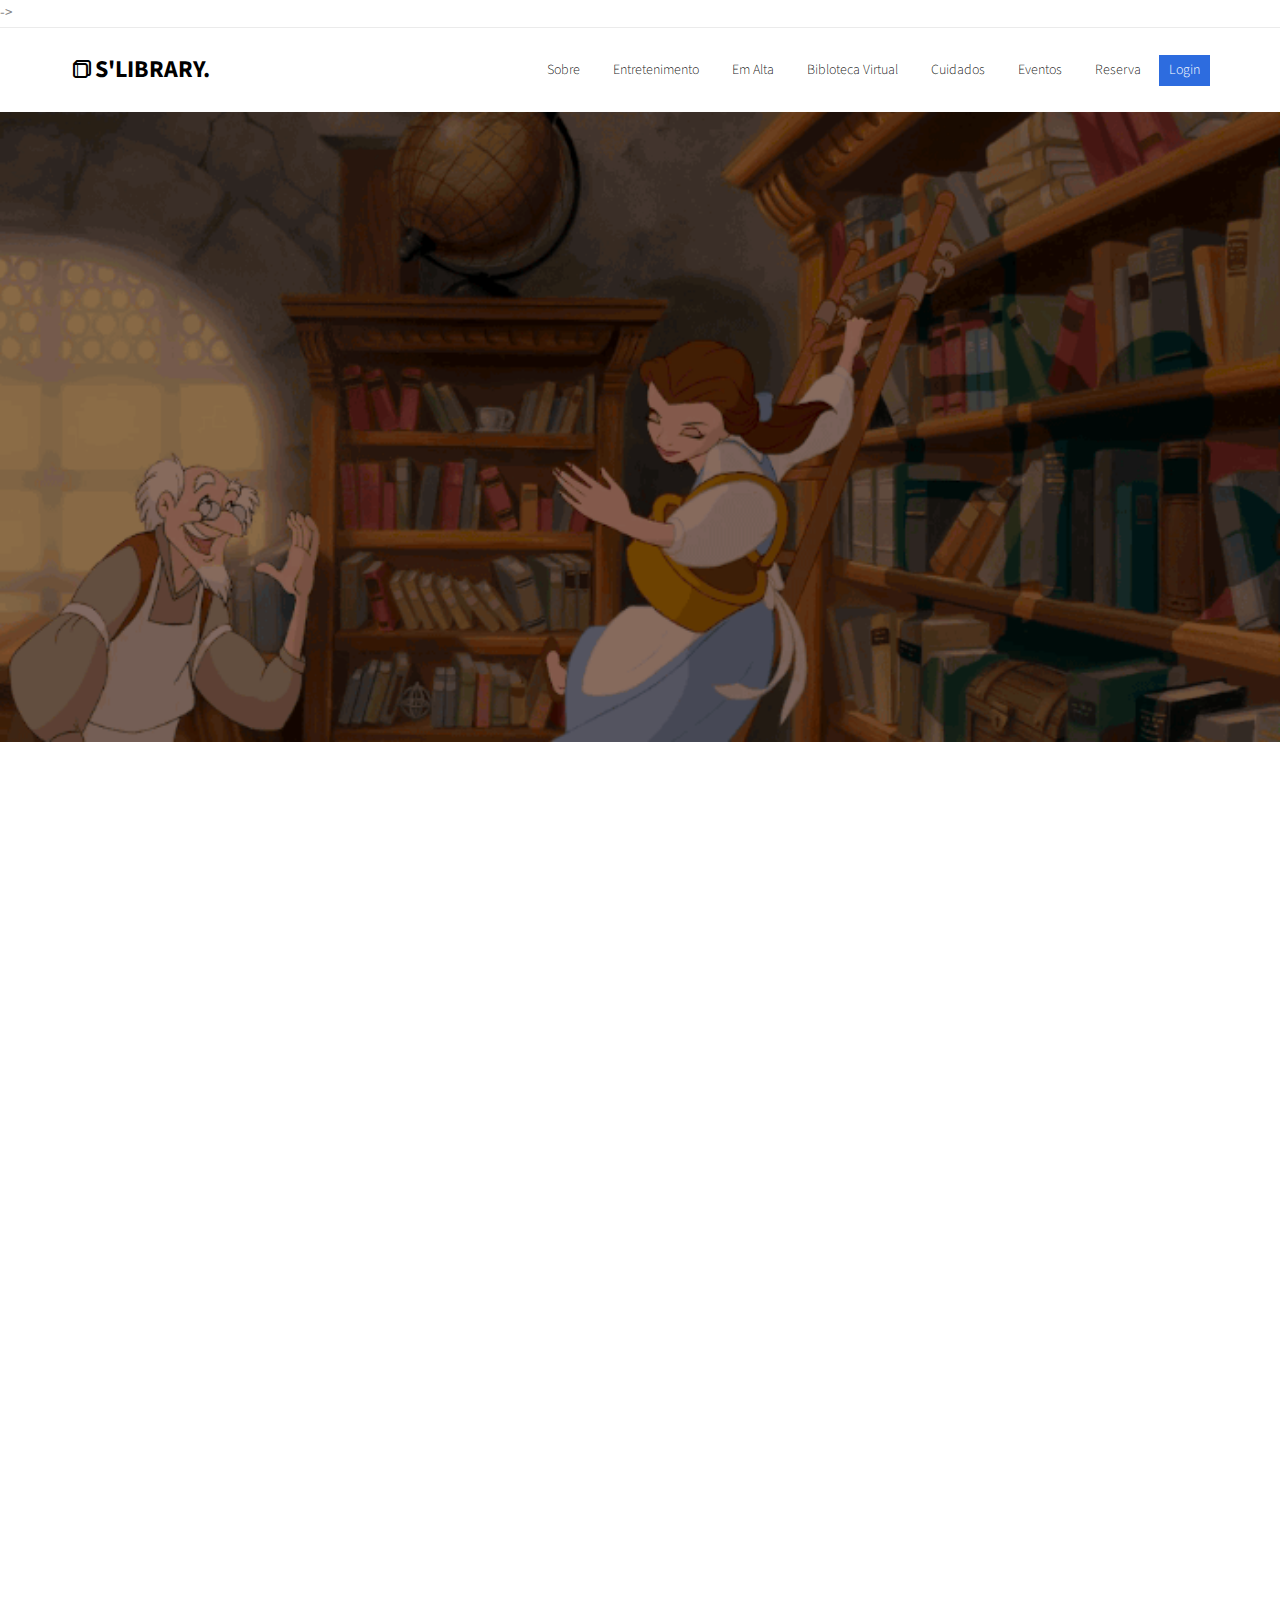
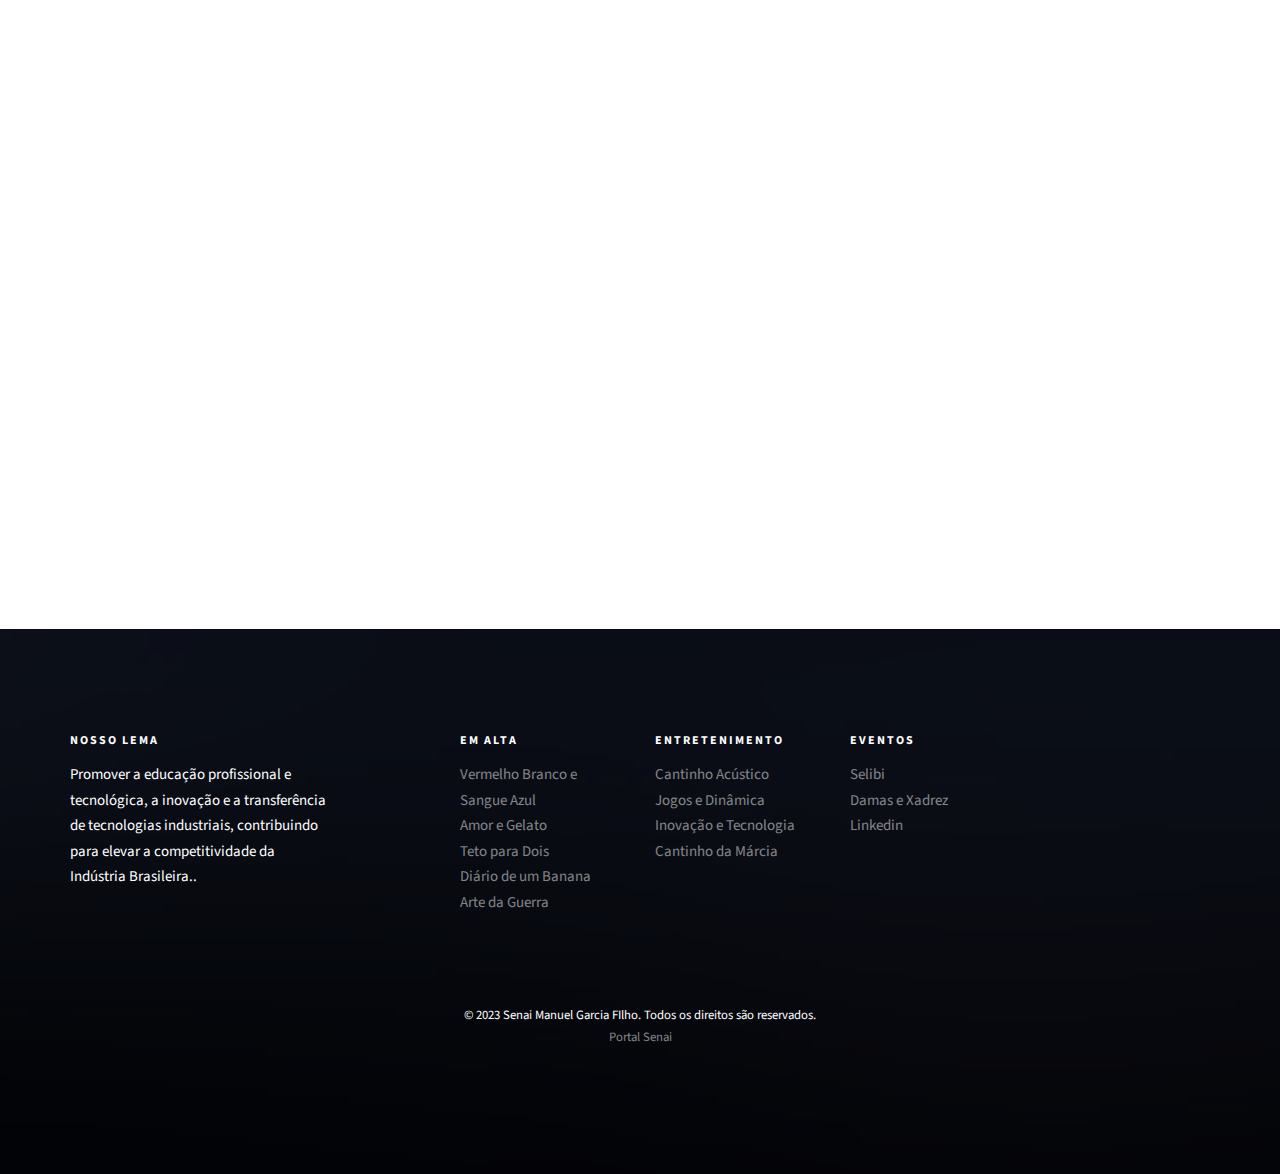
<file: ambiente.html>
<!DOCTYPE HTML>
<html>
	<head>
	<meta charset="utf-8">
	<meta http-equiv="X-UA-Compatible" content="IE=edge">
	<title>BIBLIOTECA SENAI</title>
	<meta name="viewport" content="width=device-width, initial-scale=1">
	<meta name="description" content="Free HTML5 Website Template by freehtml5.co" />
	<meta name="keywords" content="free website templates, free html5, free template, free bootstrap, free website template, html5, css3, mobile first, responsive" />
	<meta name="author" content="freehtml5.co" />


	<meta property="og:title" content=""/>
	<meta property="og:image" content=""/>
	<meta property="og:url" content=""/>
	<meta property="og:site_name" content=""/>
	<meta property="og:description" content=""/>
	<meta name="twitter:title" content="" />
	<meta name="twitter:image" content="" />
	<meta name="twitter:url" content="" />
	<meta name="twitter:card" content="" />

	<link href="https://fonts.googleapis.com/css?family=Source+Sans+Pro:300,400,600,700" rel="stylesheet">
	<link href="https://fonts.googleapis.com/css?family=Roboto+Slab:300,400" rel="stylesheet">
	

	<link rel="stylesheet" href="css/animate.css">
->
	<link rel="stylesheet" href="css/icomoon.css">

	<link rel="stylesheet" href="css/bootstrap.css">


	<link rel="stylesheet" href="css/magnific-popup.css">

	<link rel="stylesheet" href="css/owl.carousel.min.css">
	<link rel="stylesheet" href="css/owl.theme.default.min.css">


	<link rel="stylesheet" href="css/flexslider.css">

	
	<link rel="stylesheet" href="css/pricing.css">

	
	<link rel="stylesheet" href="css/style.css">

	
	<script src="js/modernizr-2.6.2.min.js"></script>

	</head>
	<body>
		
	<div class="fh5co-loader"></div>
	
	<div id="page">
	<nav class="fh5co-nav" role="navigation">
		<div class="top">
			<div class="container">
				<div class="row">
					<div class="col-xs-12 text-right">
						
						</ul>
					</div>
				</div>
			</div>
		</div>
		<div class="top-menu">
			<div class="container">
				<div class="row">
					<div class="col-xs-2">
						<div id="fh5co-logo"><a href="index.html"><i class="icon-book"></i>S'Library<span>.</span></a></div>
					</div>
					<div class="col-xs-10 text-right menu-1">
						<ul>
							<li><a href="index.html">Sobre</a></li>
							<li><a href="ambiente.html">Entretenimento</a></li>
							<li><a href="emalta.html">Em Alta</a></li>
							<li><a href="bibliotecavirtual.html">Bibloteca Virtual</a></li>
							<li><a href="cuidados.html">Cuidados</a></li>
							<li class="has-dropdown">
								<a href="eventos.html">Eventos</a>
								<ul class="dropdown">
									<li><a href="#">Linkedin</a></li>
									<li><a href="#">Selibi</a></li>
									<li><a href="#">dama e Xadrez</a></li>
								
								</ul>
							</li>
							<li><a href="contato.html">Reserva</a></li>
							<li class="btn-cta"><a href="login.html"><span>Login</span></a></li>
					
						</ul>
					</div>
				</div>
				
			</div>
		</div>
	</nav>
	
	<aside id="fh5co-hero">
		<div class="flexslider">
			<ul class="slides">
		   	<li style="background-image: url(IMG/anexos/10-gifs-que-traduzem-perfeitamente-os-sentimentos-de-um-leitor-livros-reações-mademoisellelovesbooks.gif);">
		   		<div class="overlay-gradient"></div>
		   		<div class="container">
		   			<div class="row">
			   			<div class="col-md-8 col-md-offset-2 text-center slider-text">
			   				<div class="slider-text-inner">
			   					<h1 class="heading-section">Entretenimento</h1>
									<h2><a href="http://freehtml5.co/" target="_blank">Conheça nossas acomodações </a></h2>
			   				</div>
			   			</div>
			   		</div>
		   		</div>
		   	</li>
		  	</ul>
	  	</div>
	</aside>

	<div id="fh5co-course">
		<div class="container">
			<div class="row animate-box">
				<div class="col-md-6 col-md-offset-3 text-center fh5co-heading">
					<h2>POR DENTRO DO AMBIENTE</h2>
					<p>Conheça nossas acomodações e o que proporcionamos para você.</p>
				</div>
			</div>
			<div class="row">
				<div class="col-md-6 animate-box">
					<div class="course">
						<a href="#" class="course-img" style="background-image: url(IMG/anexos/IMG_20231117_132139.jpg);">
						</a>
						<div class="desc">
							<h3><a href="#">"Cantinho Acústico"</a></h3>
							<p>Nesse ambiente nossos alunos contam com sofás e puffs da melhor qualidade para extravasar e descansar. Nosso cantinho conta com 2 violões para os mais lidados com a música se soltarem e cantar junto com os amigos.</p>
							<span><a href="#" class="btn btn-primary btn-sm btn-course">Conheça</a></span>
						</div>
					</div>
				</div>
				<div class="col-md-6 animate-box">
					<div class="course">
						<a href="#" class="course-img" style="background-image: url(IMG/anexos/IMG_20231117_132317.jpg);">
						</a>
						<div class="desc">
							<h3><a href="#">Jogos &amp; Dinâmica</a></h3>
							<p>Nossa sala contém inúmeros jogos para os alunos se desafiarem e treinarem raciocínio lógico, temos a colêtanea de jogos de xadrez e dama onde os alunos entram e já podem jogar de imediato. Mostre que seu rei é o melhor da mesa!</p>
							<span><a href="#" class="btn btn-primary btn-sm btn-course">Conheça</a></span>
						</div>
					</div>
				</div>
				<div class="col-md-6 animate-box">
					<div class="course">
						<a href="#" class="course-img" style="background-image: url(IMG/anexos/IMG_20231117_131441.jpg);">
						</a>
						<div class="desc">
							<h3><a href="#">Inovação &amp; Tecnologia</a></h3>
							<p>Nessa área contamos com nossa ampla fonte de computadores da linha Dell de alta tecnologia, atraves desse espaço você pode fazer seus trabalhos, interagir virtualmente e até mesmo realizar sua entrevista de emprego.</p>
							<span><a href="#" class="btn btn-primary btn-sm btn-course">Conheça</a></span>
						</div>
					</div>
				</div>
				<div class="col-md-6 animate-box">
					<div class="course">
						<a href="#" class="course-img" style="background-image: url(IMG/anexos/IMG_20231117_134109.jpg);">
						</a>
						<div class="desc">
							<h3><a href="#">"Cantinho da Márcia"</a></h3>
							<p>Nesse espaço contamos com a área da nossa querida Márcia, nele somos acolhidos com suas orientações e sábias palavras a respeito da biblioteca, ela que está por dentro de tudo sobre nosso espaço.</p>
							<span><a href="#" class="btn btn-primary btn-sm btn-course">Conheça</a></span>
						</div>
					</div>
				</div>
				<div class="col-md-6 animate-box">
					<div class="course">
						<a href="#" class="course-img" style="background-image: url(IMG/anexos/IMG_20231117_132447.jpg);">
						</a>
						<div class="desc">
							<h3><a href="#">Estantes</a></h3>
							<p>Nesse espaço contamos com nossas queridas estantes repletas de história e conhecimento para os alunos, dividadas por segmentos e gênero, através dela que o aluno se conecta com a magia literária</p>
							<span><a href="#" class="btn btn-primary btn-sm btn-course">Conheça</a></span>
						</div>
					</div>
				</div>
				<div class="col-md-6 animate-box">
					<div class="course">
						<a href="#" class="course-img" style="background-image: url(IMG/anexos/IMG_20231117_133736.jpg);">
						</a>
						<div class="desc">
							<h3><a href="#">Espaço Interativo</a></h3>
							<p>Nesse espaço contemos mesas e cadeiras confortáveis para nossos alunos conversar e descansar devido a correria proporcionada, isso se torna fundamental para o quesito mental e social do indivíduo, o que é muito positivo! .</p>
							<span><a href="#" class="btn btn-primary btn-sm btn-course">Conheça</a></span>
						</div>
					</div>
				</div>
			</div>
		</div>
	</div>

	<footer id="fh5co-footer" role="contentinfo" style="background-image: url(images/img_bg_4.jpg);">
		<div class="overlay"></div>
		<div class="container">
			<div class="row row-pb-md">
				<div class="col-md-3 fh5co-widget">
					<h3>Nosso Lema</h3>
					<p>Promover a educação profissional e tecnológica, a inovação e a transferência de tecnologias industriais, contribuindo para elevar a competitividade da Indústria Brasileira..</p>
				</div>
				<div class="col-md-2 col-sm-4 col-xs-6 col-md-push-1 fh5co-widget">
					<h3>Em ALTA</h3>
					<ul class="fh5co-footer-links">
						<li><a href="teacher.html">Vermelho Branco e Sangue Azul</a></li>
						<li><a href="teacher.html">Amor e Gelato</a></li>
						<li><a href="teacher.html">Teto para Dois</a></li>
						<li><a href="teacher.html">Diário de um Banana</a></li>
						<li><a href="teacher.html">Arte da Guerra</a></li>
					</ul>
				</div>


				<div class="col-md-2 col-sm-4 col-xs-6 col-md-push-1 fh5co-widget">
					<h3>Entretenimento</h3>
					<ul class="fh5co-footer-links">
						<li><a href="courses.html">Cantinho Acústico</a></li>
						<li><a href="courses.html">Jogos e Dinâmica</a></li>
						<li><a href="courses.html">Inovação e Tecnologia</a></li>
						<li><a href="courses.html">Cantinho da Márcia</a></li>
					</ul>
				</div>

				<div class="col-md-2 col-sm-4 col-xs-6 col-md-push-1 fh5co-widget">
					<h3>Eventos</h3>
					<ul class="fh5co-footer-links">
						<li><a href="blog.html">Selibi</a></li>
						<li><a href="blog.html">Damas e Xadrez</a></li>
						<li><a href="blog.html">Linkedin</a></li>
						
					</ul>
				</div>
			</div>


			<div class="row copyright">
				<div class="col-md-12 text-center">
					<p>
						<small class="block">&copy; 2023 Senai Manuel Garcia FIlho. Todos os direitos são reservados.</small> 
						<small class="block"> <a href="https://diadema.sp.senai.br/" target="_blank">Portal Senai</a></a></small>
					</p>
				</div>
			</div>

		</div>
	</footer>
	</div>

	<div class="gototop js-top">
		<a href="#" class="js-gotop"><i class="icon-arrow-up"></i></a>
	</div>
	
	
	<script src="js/jquery.min.js"></script>
	
	<script src="js/jquery.easing.1.3.js"></script>
	
	<script src="js/bootstrap.min.js"></script>
	
	<script src="js/jquery.waypoints.min.js"></script>
	
	<script src="js/jquery.stellar.min.js"></script>
	
	<script src="js/owl.carousel.min.js"></script>
	
	<script src="js/jquery.flexslider-min.js"></script>
	
	<script src="js/jquery.countTo.js"></script>
	
	<script src="js/jquery.magnific-popup.min.js"></script>
	<script src="js/magnific-popup-options.js"></script>
	
	<script src="js/simplyCountdown.js"></script>
	
	<script src="js/main.js"></script>
	<script>
    var d = new Date(new Date().getTime() + 1000 * 120 * 120 * 2000);

   
    simplyCountdown('.simply-countdown-one', {
        year: d.getFullYear(),
        month: d.getMonth() + 1,
        day: d.getDate()
    });

    
    $('#simply-countdown-losange').simplyCountdown({
        year: d.getFullYear(),
        month: d.getMonth() + 1,
        day: d.getDate(),
        enableUtc: false
    });
	</script>
	</body>
</html>
</file>
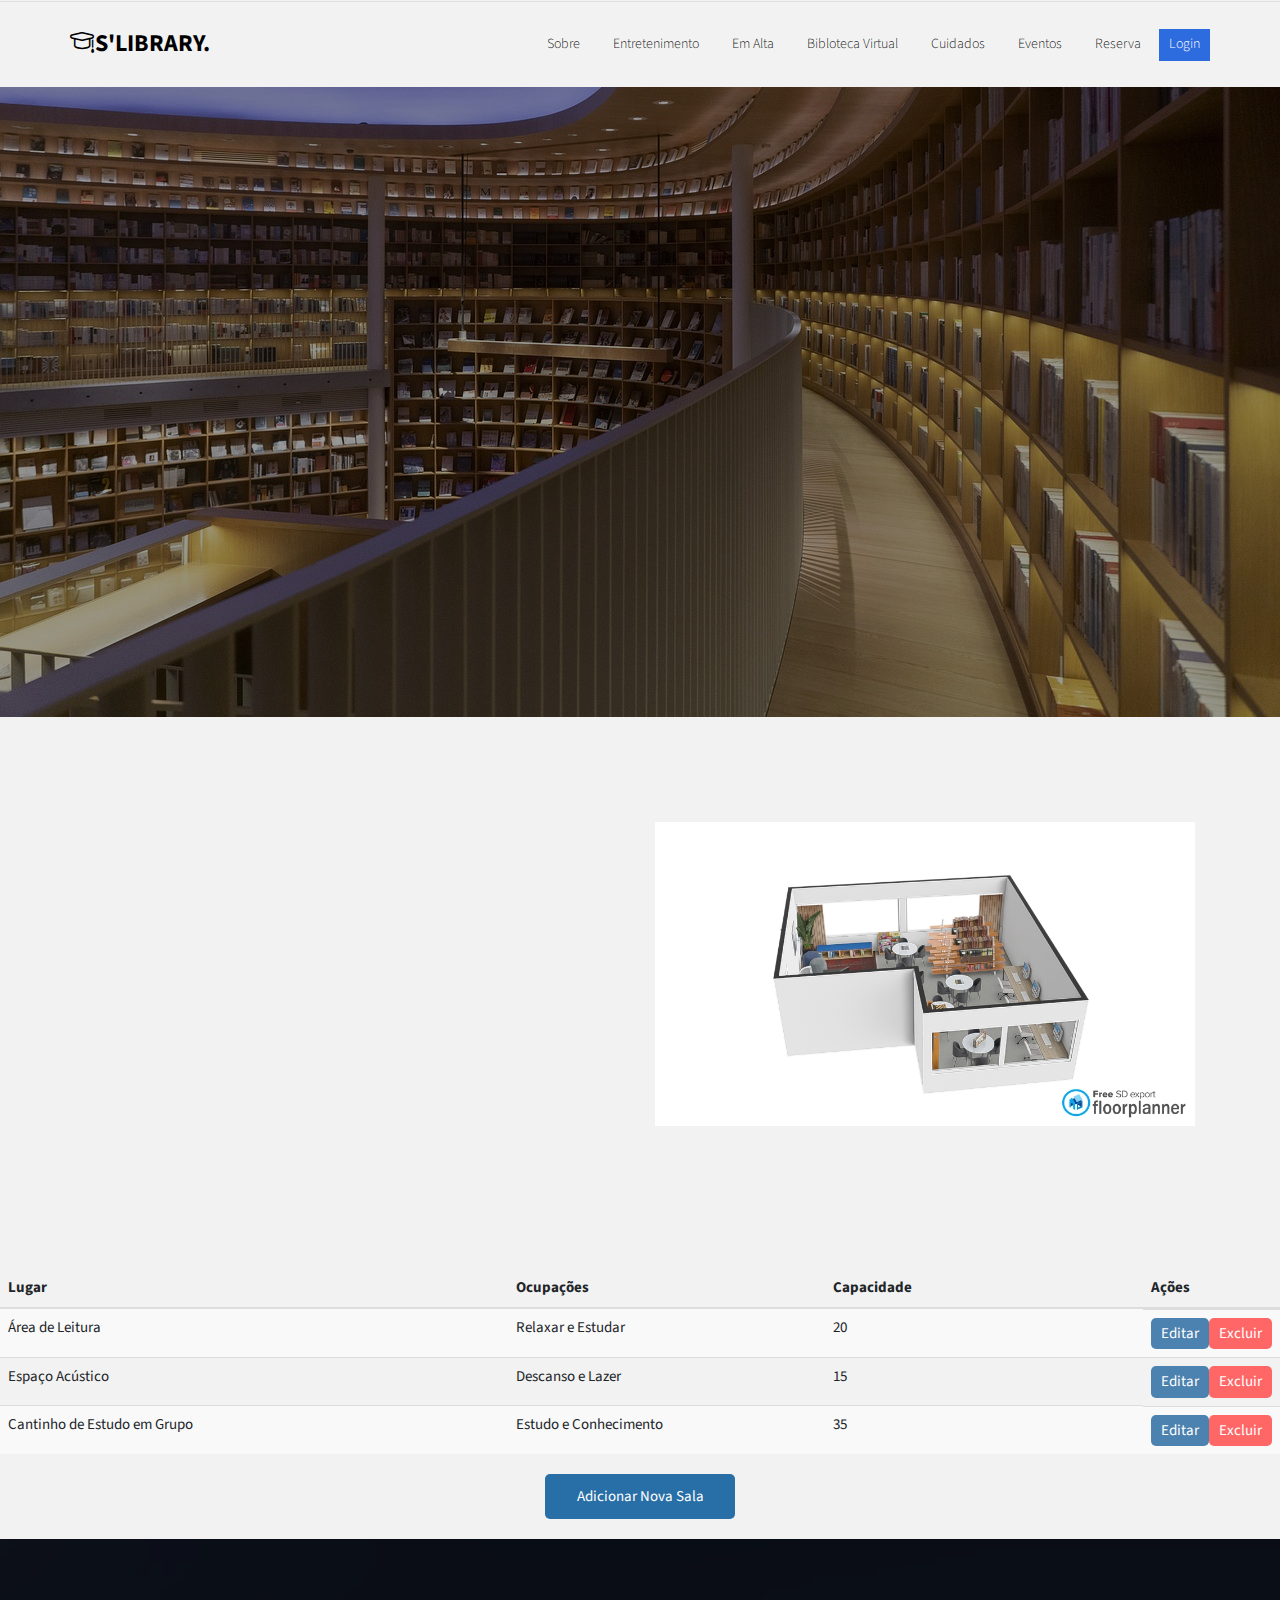
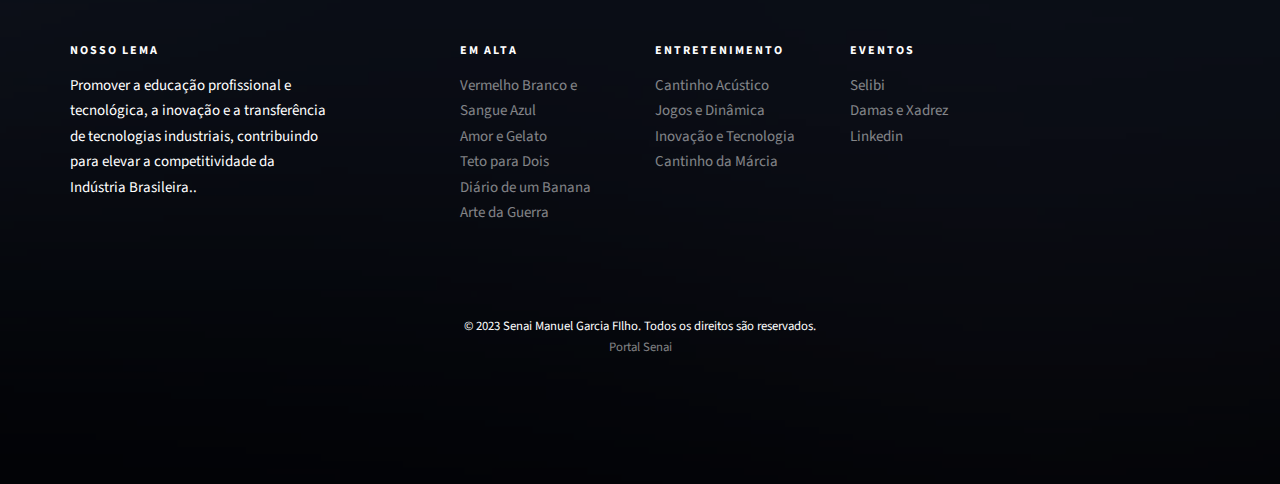
<file: bibliotecavirtual.html>
<!DOCTYPE HTML>
<html>
	<head>
	<meta charset="utf-8">
	<meta http-equiv="X-UA-Compatible" content="IE=edge">
	<title>BIBLIOTECA SENAI</title>
	<meta name="viewport" content="width=device-width, initial-scale=1">
	<meta name="description" content="Free HTML5 Website Template by freehtml5.co" />
	<meta name="keywords" content="free website templates, free html5, free template, free bootstrap, free website template, html5, css3, mobile first, responsive" />
	<meta name="author" content="freehtml5.co" />

	<meta property="og:title" content=""/>
	<meta property="og:image" content=""/>
	<meta property="og:url" content=""/>
	<meta property="og:site_name" content=""/>
	<meta property="og:description" content=""/>
	<meta name="twitter:title" content="" />
	<meta name="twitter:image" content="" />
	<meta name="twitter:url" content="" />
	<meta name="twitter:card" content="" />

	<link href="https://fonts.googleapis.com/css?family=Source+Sans+Pro:300,400,600,700" rel="stylesheet">
	<link href="https://fonts.googleapis.com/css?family=Roboto+Slab:300,400" rel="stylesheet">
	
	
	<link rel="stylesheet" href="css/animate.css">
	
	<link rel="stylesheet" href="css/icomoon.css">
	
	<link rel="stylesheet" href="css/bootstrap.css">

	
	<link rel="stylesheet" href="css/magnific-popup.css">

	
	<link rel="stylesheet" href="css/owl.carousel.min.css">
	<link rel="stylesheet" href="css/owl.theme.default.min.css">

	
	<link rel="stylesheet" href="css/flexslider.css">

	
	<link rel="stylesheet" href="css/pricing.css">

	
	<link rel="stylesheet" href="css/style.css">

	
	<script src="js/modernizr-2.6.2.min.js"></script>
	

	</head>
	<body>
		
	<div class="fh5co-loader"></div>
	
	<div id="page">
	<nav class="fh5co-nav" role="navigation">
		<div class="top">
			<div class="container">
				<div class="row">
					<div class="col-xs-12 text-right">
				
						</ul>
					</div>
				</div>
			</div>
		</div>
		<div class="top-menu">
			<div class="container">
				<div class="row">
					<div class="col-xs-2">
						<div id="fh5co-logo"><a href="index.html"><i class="icon-study"></i>S'Library<span>.</span></a></div>
					</div>
					<div class="col-xs-10 text-right menu-1">
						<ul>
							<li><a href="index.html">Sobre</a></li>
							<li><a href="ambiente.html">Entretenimento</a></li>
							<li><a href="emalta.html">Em Alta</a></li>
							<li><a href="bibliotecavirtual.html">Bibloteca Virtual</a></li>
							<li><a href="cuidados.html">Cuidados</a></li>
							<li class="has-dropdown">
								<a href="eventos.html">Eventos</a>
								<ul class="dropdown">
									<li><a href="#">Linkedin</a></li>
									<li><a href="#">Selibi</a></li>
									<li><a href="#">dama e Xadrez</a></li>
								
								</ul>
							</li>
							<li><a href="contato.html">Reserva</a></li>
							<li class="btn-cta"><a href="login.html"><span>Login</span></a></li>
						</ul>
					</div>
				</div>
				
			</div>
		</div>
	</nav>
	
	<aside id="fh5co-hero">
		<div class="flexslider">
			<ul class="slides">
		   	<li style="background-image: url(IMG/anexos/Metaverso5.jpg);">
		   		<div class="overlay-gradient"></div>
		   		<div class="container">
		   			<div class="row">
			   			<div class="col-md-8 col-md-offset-2 text-center slider-text">
			   				<div class="slider-text-inner">
			   					<h1 class="heading-section">Biblioteca Virtual</h1>
									<h2> <a href="" target="_blank"></a></h2>
			   				</div>
			   			</div>
			   		</div>
		   		</div>
		   	</li>
		  	</ul>
	  	</div>
	</aside>

	<div id="fh5co-about">
		<div class="container">
			<div class="col-md-6 animate-box">
				<span> Mapa BIblioteca Virtual</span>
				<h2>Conheça mais sobre nosso ambiente</h2>
				<p>Nesse espaço virtual, contemos ao lado uma planta 3d realizada no FloorPlanner para mostrar de forma eficiente e abrangente um pouco do nosso espaço em uma forma minimizada.</p>
				<p>A ideia é que os alunos que nunca visitaram a escola, possa ter uma primeira experiência sobre a nossa biblioteca de forma virtual e já se sentindo acolhido</p>
				<p>Nosso espaço está diretamente com a tecnologia, assim pensamos da melhor forma de fazer essa ligação entre alunos e o virtual, proporcionando uma experiência única e diferente sobre as outras bibliotecas da região. Sejam Bem-Vindo!</p>
			</div>
			<div class="col-md-6">
				<img class="img-responsive" src="IMG/anexos/Biblioteca Virtual 2.jpg" alt="">
			</div>
		</div>
	</div>

	
	<style>
        body {
           
            background-color: #f2f2f2;
            margin: 0;
            padding: 0;
            display: flex;
            flex-direction: column;
            align-items: center;
        }

        header {
            background-color: #1a1a1a;
            color: #fff;
            padding: 15px;
            text-align: center;
            font-size: 24px;
        }

        .table {
            width: 100%;
            margin-bottom: 1rem;
            color: #212529;
        }

        .table th,
        .table td {
            padding: 0.75rem;
            vertical-align: top;
            border-top: 1px solid #dee2e6;
        }

        .table thead th {
            vertical-align: bottom;
            border-bottom: 2px solid #dee2e6;
        }

        .table tbody + tbody {
            border-top: 2px solid #dee2e6;
        }

        .table .table-action {
            display: flex;
            justify-content: space-evenly;
        }

        .table .table-action a {
            color: #007bff;
            cursor: pointer;
        }

        .table .table-action a:hover {
            text-decoration: none;
        }

        .table .table-action i {
            cursor: pointer;
        }

        .table .table-action a:not(:last-child) {
            margin-right: 10px;
        }

        .add-row {
            background-color: #286ea7;
            color: #fff;
            padding: 10px;
            cursor: pointer;
            display: block;
            margin: 20px auto;
            text-align: center;
            width: 190px;
            border-radius: 5px;
        }

        .add-row:hover {
            background-color: #215188;
        }

        .delete-button {
            padding: 5px 10px;
            background-color: #ff6666;
            color: #fff;
            border: none;
            cursor: pointer;
            border-radius: 5px;
        }

        .delete-button:hover {
            background-color: #5062ff;
        }

        .edit-button,
        .save-button {
            padding: 5px 10px;
            background-color: #4c82af;
            color: #fff;
            border: none;
            cursor: pointer;
            border-radius: 5px;
        }

        .edit-button:hover,
        .save-button:hover {
            background-color: #457ba0;
        }
    </style>
</head>
<body>

    <table class="table table-striped" id="bibliotecaTable">
        <thead>
            <tr>
                <th style="width:40%;">Lugar</th>
                <th style="width:25%">Ocupações</th>
                <th class="d-none d-md-table-cell" style="width:25%">Capacidade</th>
                <th>Ações</th>
            </tr>
        </thead>
        <tbody>
            <tr>
                <td contenteditable="false">Área de Leitura</td>
                <td contenteditable="false">Relaxar e Estudar</td>
                <td contenteditable="false">20</td>
                <td class="table-action">
                    <button class="edit-button" onclick="editRow(this)">Editar</button>
                    <button class="delete-button" onclick="deleteRow(this)">Excluir</button>
                </td>
            </tr>
            <tr>
                <td contenteditable="false">Espaço Acústico</td>
                <td contenteditable="false">Descanso e Lazer</td>
                <td contenteditable="false">15</td>
                <td class="table-action">
                    <button class="edit-button" onclick="editRow(this)">Editar</button>
                    <button class="delete-button" onclick="deleteRow(this)">Excluir</button>
                </td>
            </tr>
            <tr>
                <td contenteditable="false">Cantinho de Estudo em Grupo</td>
                <td contenteditable="false">Estudo e Conhecimento</td>
                <td contenteditable="false">35</td>
                <td class="table-action">
                    <button class="edit-button" onclick="editRow(this)">Editar</button>
                    <button class="delete-button" onclick="deleteRow(this)">Excluir</button>
                </td>
            </tr>
        </tbody>
    </table>

    <div class="add-row" onclick="addNewRow()">Adicionar Nova Sala</div>

	<script>
        var editMode = false;

        function addNewRow() {
            var table = document.getElementById("bibliotecaTable").getElementsByTagName('tbody')[0];
            var newRow = table.insertRow(table.rows.length);
            newRow.innerHTML = '<td contenteditable="true"></td><td contenteditable="true"></td><td contenteditable="true"></td><td class="table-action"><button class="edit-button" onclick="editRow(this)">Editar</button><button class="delete-button" onclick="deleteRow(this)">Excluir</button></td>';
        }

        function editRow(button) {
            if (editMode) {
                alert("Termine a edição antes de selecionar outra sala.");
                return;
            }

            editMode = true;
            var row = button.closest("tr");
            row.classList.add("edit-mode");
            toggleTableEditing(true, row);
        }

        function saveRow(button) {
            var row = button.closest("tr");
            row.classList.remove("edit-mode");
            toggleTableEditing(false, row);
            editMode = false;
        }

        function deleteRow(button) {
            if (editMode) {
                alert("Termine a edição antes de excluir uma sala.");
                return;
            }

            var table = document.getElementById("bibliotecaTable").getElementsByTagName('tbody')[0];
            var row = button.closest("tr");
            table.deleteRow(row.rowIndex);
        }

        function toggleTableEditing(editable, row) {
            var cells = row.getElementsByTagName('td');

            for (var j = 0; j < cells.length; j++) {
                cells[j].contentEditable = editable;
            }
        }
    </script>


	<footer id="fh5co-footer" role="contentinfo" style="background-image: url(images/img_bg_4.jpg);">
		<div class="overlay"></div>
		<div class="container">
			<div class="row row-pb-md">
				<div class="col-md-3 fh5co-widget">
					<h3>Nosso Lema</h3>
					<p>Promover a educação profissional e tecnológica, a inovação e a transferência de tecnologias industriais, contribuindo para elevar a competitividade da Indústria Brasileira..</p>
				</div>
				<div class="col-md-2 col-sm-4 col-xs-6 col-md-push-1 fh5co-widget">
					<h3>Em ALTA</h3>
					<ul class="fh5co-footer-links">
						<li><a href="emalta.html">Vermelho Branco e Sangue Azul</a></li>
						<li><a href="emalta.html">Amor e Gelato</a></li>
						<li><a href="emalta.html">Teto para Dois</a></li>
						<li><a href="emalta.html">Diário de um Banana</a></li>
						<li><a href="emalta.html">Arte da Guerra</a></li>
					</ul>
				</div>


				<div class="col-md-2 col-sm-4 col-xs-6 col-md-push-1 fh5co-widget">
					<h3>Entretenimento</h3>
					<ul class="fh5co-footer-links">
						<li><a href="ambiente.html">Cantinho Acústico</a></li>
						<li><a href="ambiente.html">Jogos e Dinâmica</a></li>
						<li><a href="ambiente.html">Inovação e Tecnologia</a></li>
						<li><a href="ambiente.html">Cantinho da Márcia</a></li>
					</ul>
				</div>

				<div class="col-md-2 col-sm-4 col-xs-6 col-md-push-1 fh5co-widget">
					<h3>Eventos</h3>
					<ul class="fh5co-footer-links">
						<li><a href="eventos.html">Selibi</a></li>
						<li><a href="eventos.html">Damas e Xadrez</a></li>
						<li><a href="eventos.html">Linkedin</a></li>
						
					</ul>
				</div>
			</div>


			<div class="row copyright">
				<div class="col-md-12 text-center">
					<p>
						<small class="block">&copy; 2023 Senai Manuel Garcia FIlho. Todos os direitos são reservados.</small> 
						<small class="block"> <a href="https://diadema.sp.senai.br/" target="_blank">Portal Senai</a></a></small>
					</p>
				</div>
			</div>

		</div>
	</footer>
	</div>

	<div class="gototop js-top">
		<a href="#" class="js-gotop"><i class="icon-arrow-up"></i></a>
	</div>
	
	
	<script src="js/jquery.min.js"></script>
	
	<script src="js/jquery.easing.1.3.js"></script>
	
	<script src="js/bootstrap.min.js"></script>
	
	<script src="js/jquery.waypoints.min.js"></script>
	
	<script src="js/jquery.stellar.min.js"></script>
	
	<script src="js/owl.carousel.min.js"></script>
	
	<script src="js/jquery.flexslider-min.js"></script>
	
	<script src="js/jquery.countTo.js"></script>
	
	<script src="js/jquery.magnific-popup.min.js"></script>
	<script src="js/magnific-popup-options.js"></script>
	
	<script src="js/simplyCountdown.js"></script>
	
	<script src="js/main.js"></script>
	<script>
    var d = new Date(new Date().getTime() + 1000 * 120 * 120 * 2000);

    
    simplyCountdown('.simply-countdown-one', {
        year: d.getFullYear(),
        month: d.getMonth() + 1,
        day: d.getDate()
    });

   
    $('#simply-countdown-losange').simplyCountdown({
        year: d.getFullYear(),
        month: d.getMonth() + 1,
        day: d.getDate(),
        enableUtc: false
    });
	</script>
	</body>
</html>
</file>
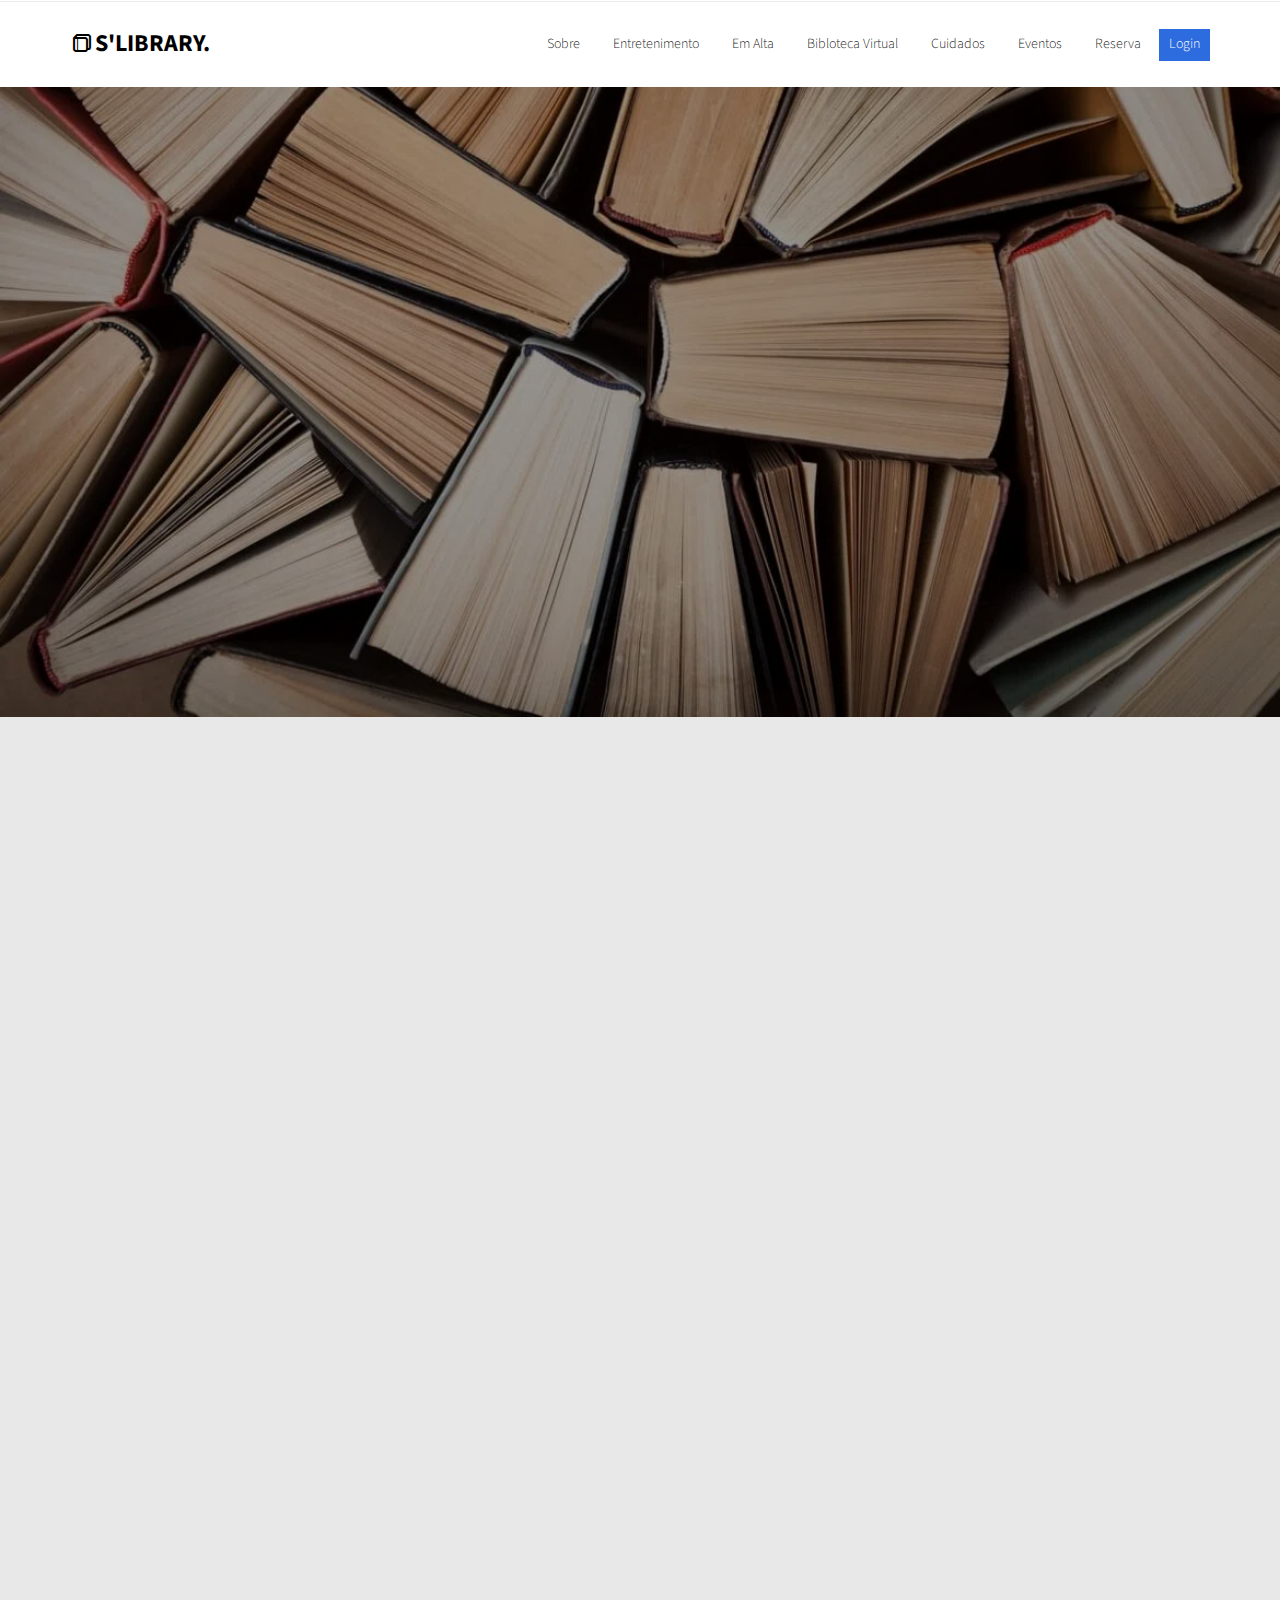
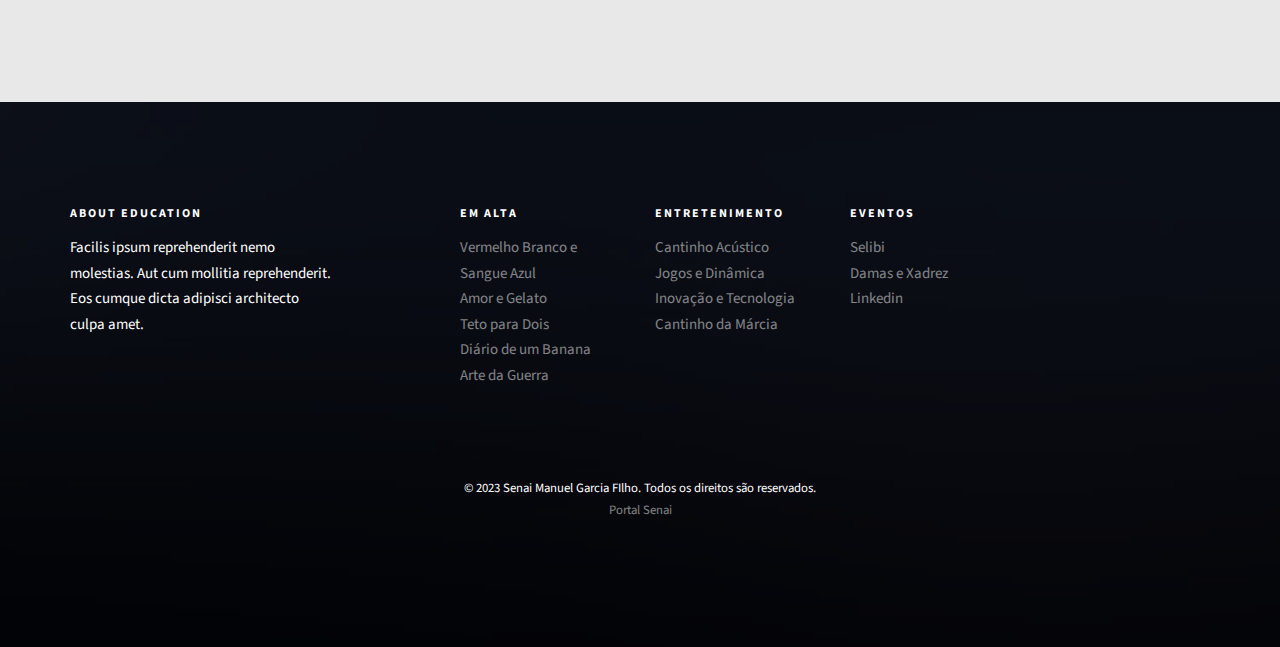
<file: cuidados.html>
<!DOCTYPE HTML>
<html>
	<head>
	<meta charset="utf-8">
	<meta http-equiv="X-UA-Compatible" content="IE=edge">
	<title>BIBLIOTECA SENAI</title>
	<meta name="viewport" content="width=device-width, initial-scale=1">
	<meta name="description" content="Free HTML5 Website Template by freehtml5.co" />
	<meta name="keywords" content="free website templates, free html5, free template, free bootstrap, free website template, html5, css3, mobile first, responsive" />
	<meta name="author" content="freehtml5.co" />


	<meta property="og:title" content=""/>
	<meta property="og:image" content=""/>
	<meta property="og:url" content=""/>
	<meta property="og:site_name" content=""/>
	<meta property="og:description" content=""/>
	<meta name="twitter:title" content="" />
	<meta name="twitter:image" content="" />
	<meta name="twitter:url" content="" />
	<meta name="twitter:card" content="" />

	<link href="https://fonts.googleapis.com/css?family=Source+Sans+Pro:300,400,600,700" rel="stylesheet">
	<link href="https://fonts.googleapis.com/css?family=Roboto+Slab:300,400" rel="stylesheet">
	
	
	<link rel="stylesheet" href="css/animate.css">
	
	<link rel="stylesheet" href="css/icomoon.css">
	
	<link rel="stylesheet" href="css/bootstrap.css">

	
	<link rel="stylesheet" href="css/magnific-popup.css">

	<link rel="stylesheet" href="css/owl.carousel.min.css">
	<link rel="stylesheet" href="css/owl.theme.default.min.css">

	<link rel="stylesheet" href="css/flexslider.css">

	
	<link rel="stylesheet" href="css/pricing.css">

	
	<link rel="stylesheet" href="css/style.css">

	
	<script src="js/modernizr-2.6.2.min.js"></script>
	
	</head>
	<body>
		
	<div class="fh5co-loader"></div>
	
	<div id="page">
	<nav class="fh5co-nav" role="navigation">
		<div class="top">
			<div class="container">
				<div class="row">
					<div class="col-xs-12 text-right">
			
						</ul>
					</div>
				</div>
			</div>
		</div>
		<div class="top-menu">
			<div class="container">
				<div class="row">
					<div class="col-xs-2">
						<div id="fh5co-logo"><a href="index.html"><i class="icon-book"></i>S'LIBRARY<span>.</span></a></div>
					</div>
					<div class="col-xs-10 text-right menu-1">
						<ul>
							<li><a href="index.html">Sobre</a></li>
							<li><a href="ambiente.html">Entretenimento</a></li>
							<li><a href="emalta.html">Em Alta</a></li>
							<li><a href="bibliotecavirtual.html">Bibloteca Virtual</a></li>
							<li><a href="cuidados.html">Cuidados</a></li>
							<li class="has-dropdown">
								<a href="eventos.html">Eventos</a>
								<ul class="dropdown">
									<li><a href="#">Linkedin</a></li>
									<li><a href="#">Selibi</a></li>
									<li><a href="#">dama e Xadrez</a></li>
								
								</ul>
							</li>
							<li><a href="contato.html">Reserva</a></li>
							<li class="btn-cta"><a href="login.html"><span>Login</span></a></li>
						
						</ul>
					</div>
				</div>
				
			</div>
		</div>
	</nav>
	
	<aside id="fh5co-hero">
		<div class="flexslider">
			<ul class="slides">
		   	<li style="background-image: url(IMG/anexos/livros-de-design-grafico-1170x780.jpg.webp);">
		   		<div class="overlay-gradient"></div>
		   		<div class="container">
		   			<div class="row">
			   			<div class="col-md-8 col-md-offset-2 text-center slider-text">
			   				<div class="slider-text-inner">
			   					<h1 class="heading-section">Atenção &amp; Cuidados</h1>
									<h2> <a href="http://freehtml5.co/" target="_blank">Vamos cuidar do nosso espaço da melhor maneira possível</a></h2>
			   				</div>
			   			</div>
			   		</div>
		   		</div>
		   	</li>
		  	</ul>
	  	</div>
	</aside>

	<div id="fh5co-pricing" class="fh5co-bg-section">
		<div class="container">
			<div class="row animate-box">
				<div class="col-md-6 col-md-offset-3 text-center fh5co-heading">
					<h2>Atenção &amp; Cuidados</h2>
					<p>Aqui você tem dicas de como deve agir na biblioteca da maneira correta.</p>
				</div>
			</div>
			<div class="row">
				<div class="pricing pricing--rabten">
					<div class="col-md-4 animate-box">
						<div class="pricing__item">
							<div class="wrap-price">
								 
	                      <h3 class="pricing__title">livros</h3>
	                     
							</div>
                     <div class="pricing__price">
                        <span class="pricing__anim pricing__anim--1">
								<span class="pricing__currency"></span> <img src="IMG/bookIcon.png" height="70" width="70">
                        </span>
                        
                     </div>
                     <div class="wrap-price">
                     	<ul class="pricing__feature-list">
	                        <li class="pricing__feature">1° Vá para o balcao depois de adiquerir um livro</li>
	                        <li class="pricing__feature">2° Informe seu nome e sua sala</li>
	                        <li class="pricing__feature">3° Atento ao prazo de devoluçao</li>
							<li class="pricing__feature">4° Cuidado com o livro, é sua resposabilidade</li>
	                        <li class="pricing__feature">5° Tenha uma boa leitura</li>
	                     </ul>
	                     <button class="pricing__action">Confira</button>
                     </div>
                  </div>
					</div>
					<div class="col-md-4 animate-box">
						<div class="pricing__item">
							<div class="wrap-price">
								
								<h3 class="pricing__title">Jogos</h3>
								
								   </div>
							<div class="pricing__price">
							   <span class="pricing__anim pricing__anim--1">
									   <span class="pricing__currency"></span> <img src="IMG/xadrezIcon.png" height="60" width="60">
							   </span>
							  
							</div>
							<div class="wrap-price">
								<ul class="pricing__feature-list">
								   <li class="pricing__feature">1° Peça no balcao o jogo que deseja</li>
								   <li class="pricing__feature">ou use os que ja estão na mesa</li>
								   <li class="pricing__feature">2° Tome cuidado com as pesas</li>
								   <li class="pricing__feature">3° Depois do uso guarde corretamente</li>
								   <li class="pricing__feature">outras pessoas podem usar mais tarde</li>
								  
								</ul>
								<button class="pricing__action">Confira</button>
							</div>
                 </div>
					</div>
					<div class="col-md-4 animate-box">
                  <div class="pricing__item">
                  	<div class="wrap-price">
                  		
						  <h3 class="pricing__title">Espaço</h3>
						  
							 </div>
					  <div class="pricing__price">
						 <span class="pricing__anim pricing__anim--1">
								 <span class="pricing__currency"></span><img src="IMG/grupoIcon.png" height="50" width="50">
						 </span>
					 
					  </div>
					  <div class="wrap-price">
						  <ul class="pricing__feature-list">
							 <li class="pricing__feature">1° Sinta se a vontade  </li>
							 <li class="pricing__feature">2° Guarde bolsas no armario</li>
							 <li class="pricing__feature">3° Tome cuidado com seus pertences </li>
							 <li class="pricing__feature">4° Arrume as cadeiras apos o uso </li>
							 <li class="pricing__feature">5° E não coma na sala existe refeitorio</li>
						  </ul>
						  <button class="pricing__action">Confira</button>
					  </div>
                  </div>
               </div>
            </div>
			</div>
		</div>
	</div>


	<footer id="fh5co-footer" role="contentinfo" style="background-image: url(images/img_bg_4.jpg);">
		<div class="overlay"></div>
		<div class="container">
			<div class="row row-pb-md">
				<div class="col-md-3 fh5co-widget">
					<h3>About Education</h3>
					<p>Facilis ipsum reprehenderit nemo molestias. Aut cum mollitia reprehenderit. Eos cumque dicta adipisci architecto culpa amet.</p>
				</div>
				
					<div class="col-md-2 col-sm-4 col-xs-6 col-md-push-1 fh5co-widget">
						<h3>Em ALTA</h3>
						<ul class="fh5co-footer-links">
							<li><a href="teacher.html">Vermelho Branco e Sangue Azul</a></li>
							<li><a href="teacher.html">Amor e Gelato</a></li>
							<li><a href="teacher.html">Teto para Dois</a></li>
							<li><a href="teacher.html">Diário de um Banana</a></li>
							<li><a href="teacher.html">Arte da Guerra</a></li>
						</ul>
					</div>
	
	
					<div class="col-md-2 col-sm-4 col-xs-6 col-md-push-1 fh5co-widget">
						<h3>Entretenimento</h3>
						<ul class="fh5co-footer-links">
							<li><a href="courses.html">Cantinho Acústico</a></li>
							<li><a href="courses.html">Jogos e Dinâmica</a></li>
							<li><a href="courses.html">Inovação e Tecnologia</a></li>
							<li><a href="courses.html">Cantinho da Márcia</a></li>
						</ul>
					</div>
	
					<div class="col-md-2 col-sm-4 col-xs-6 col-md-push-1 fh5co-widget">
						<h3>Eventos</h3>
						<ul class="fh5co-footer-links">
							<li><a href="blog.html">Selibi</a></li>
							<li><a href="blog.html">Damas e Xadrez</a></li>
							<li><a href="blog.html">Linkedin</a></li>
							
						</ul>
					</div>
				</div>
	
			<div class="row copyright">
				<div class="col-md-12 text-center">
					<p>
						<small class="block">&copy; 2023 Senai Manuel Garcia FIlho. Todos os direitos são reservados.</small> 
						<small class="block"> <a href="https://diadema.sp.senai.br/" target="_blank">Portal Senai</a></a></small>
					</p>
				</div>
			</div>

		</div>
	</footer>
	</div>

	<div class="gototop js-top">
		<a href="#" class="js-gotop"><i class="icon-arrow-up"></i></a>
	</div>
	
	
	<script src="js/jquery.min.js"></script>
	
	<script src="js/jquery.easing.1.3.js"></script>
	
	<script src="js/bootstrap.min.js"></script>
	
	<script src="js/jquery.waypoints.min.js"></script>
	
	<script src="js/jquery.stellar.min.js"></script>
	
	<script src="js/owl.carousel.min.js"></script>
	
	<script src="js/jquery.flexslider-min.js"></script>
	
	<script src="js/jquery.countTo.js"></script>
	
	<script src="js/jquery.magnific-popup.min.js"></script>
	<script src="js/magnific-popup-options.js"></script>
	
	<script src="js/simplyCountdown.js"></script>
	
	<script src="js/main.js"></script>
	<script>
    var d = new Date(new Date().getTime() + 1000 * 120 * 120 * 2000);

    
    simplyCountdown('.simply-countdown-one', {
        year: d.getFullYear(),
        month: d.getMonth() + 1,
        day: d.getDate()
    });

    
    $('#simply-countdown-losange').simplyCountdown({
        year: d.getFullYear(),
        month: d.getMonth() + 1,
        day: d.getDate(),
        enableUtc: false
    });
	</script>
	</body>
</html>
</file>
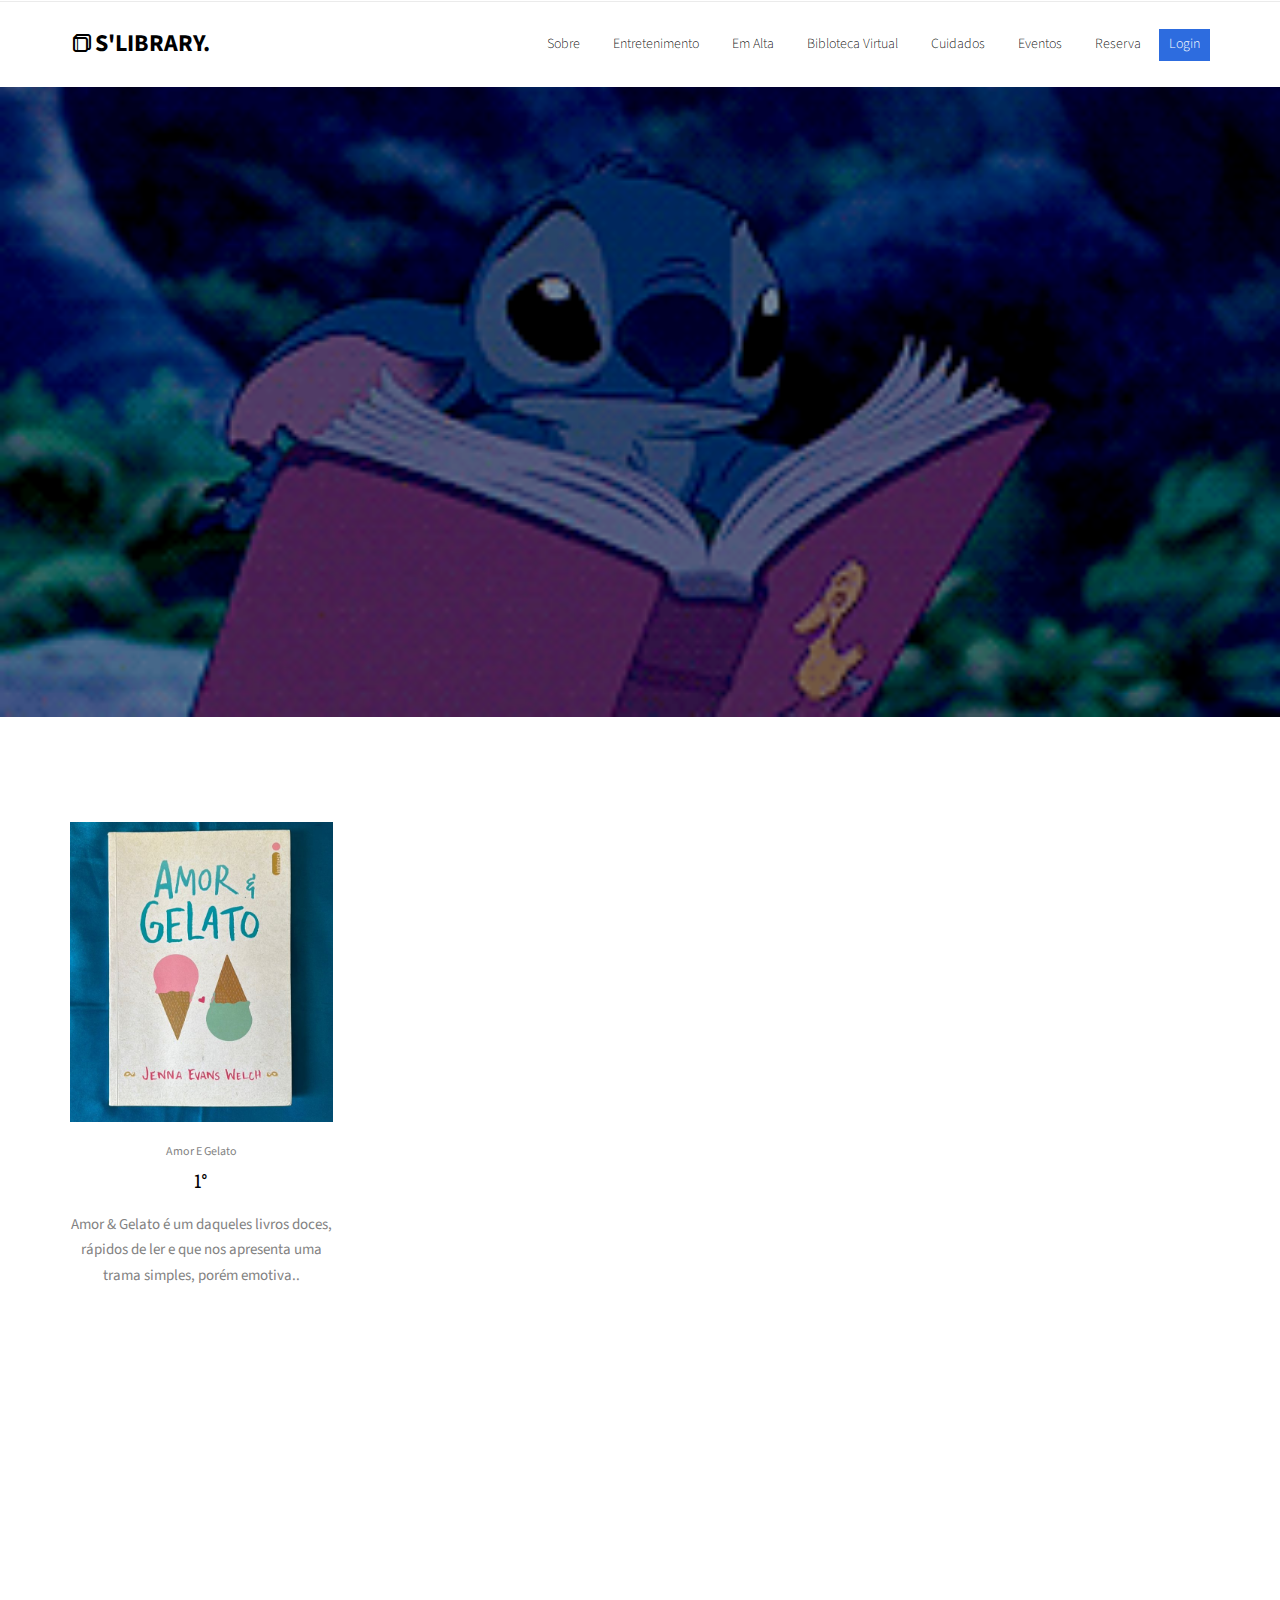
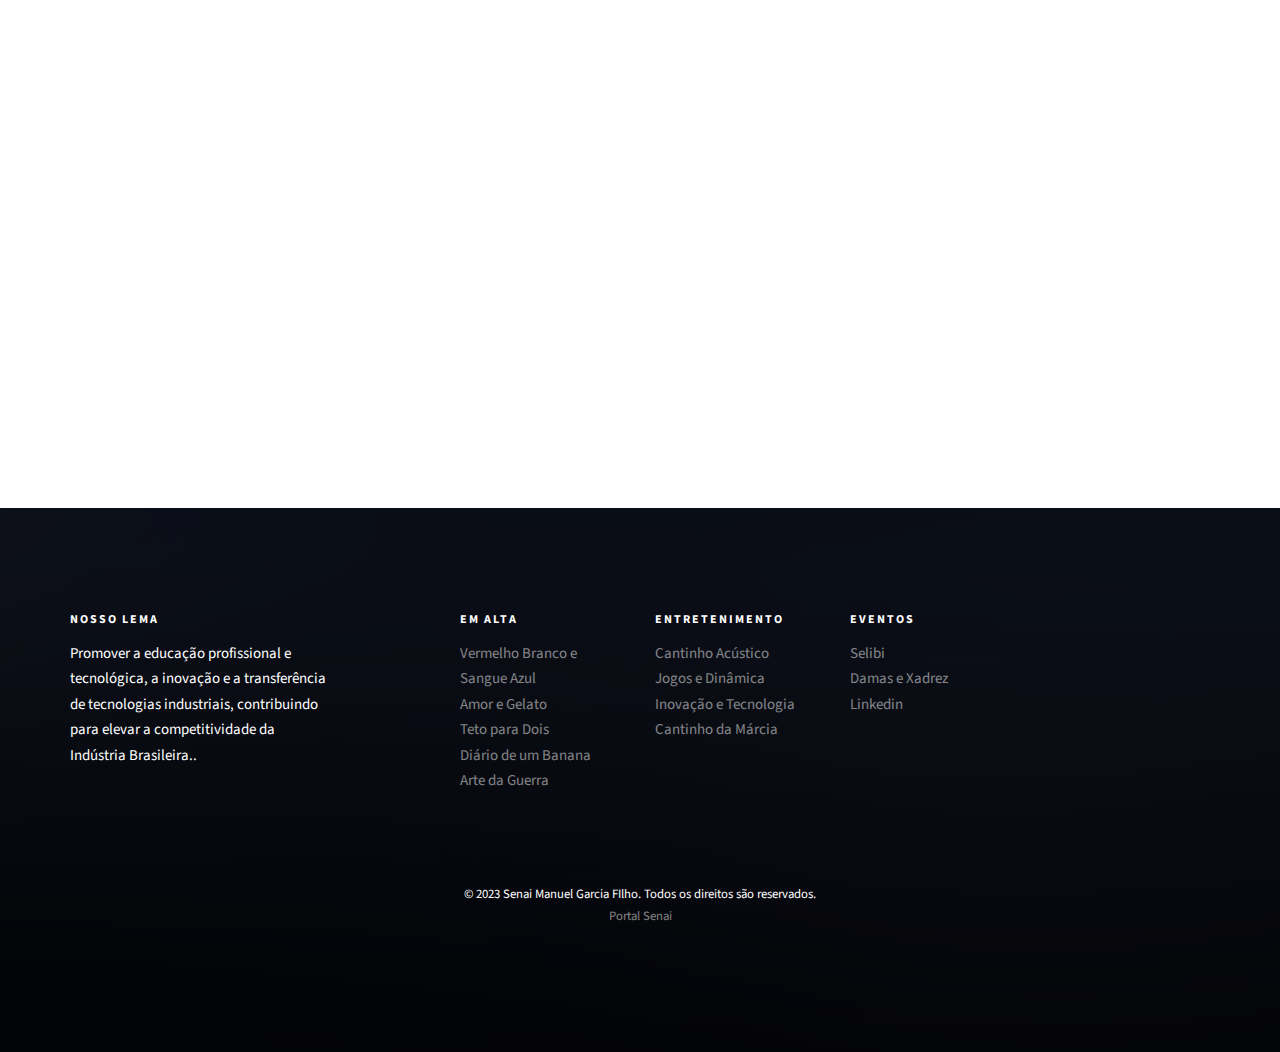
<file: emalta.html>
<!DOCTYPE HTML>
<html>
	<head>
	<meta charset="utf-8">
	<meta http-equiv="X-UA-Compatible" content="IE=edge">
	<title>BIBLIOTECA SENAI</title>
	<meta name="viewport" content="width=device-width, initial-scale=1">
	<meta name="description" content="Free HTML5 Website Template by freehtml5.co" />
	<meta name="keywords" content="free website templates, free html5, free template, free bootstrap, free website template, html5, css3, mobile first, responsive" />
	<meta name="author" content="freehtml5.co" />


	<meta property="og:title" content=""/>
	<meta property="og:image" content=""/>
	<meta property="og:url" content=""/>
	<meta property="og:site_name" content=""/>
	<meta property="og:description" content=""/>
	<meta name="twitter:title" content="" />
	<meta name="twitter:image" content="" />
	<meta name="twitter:url" content="" />
	<meta name="twitter:card" content="" />

	<link href="https://fonts.googleapis.com/css?family=Source+Sans+Pro:300,400,600,700" rel="stylesheet">
	<link href="https://fonts.googleapis.com/css?family=Roboto+Slab:300,400" rel="stylesheet">
	

	<link rel="stylesheet" href="css/animate.css">
	
	<link rel="stylesheet" href="css/icomoon.css">
	
	<link rel="stylesheet" href="css/bootstrap.css">

	
	<link rel="stylesheet" href="css/magnific-popup.css">

	
	<link rel="stylesheet" href="css/owl.carousel.min.css">
	<link rel="stylesheet" href="css/owl.theme.default.min.css">

	
	<link rel="stylesheet" href="css/flexslider.css">

	
	<link rel="stylesheet" href="css/pricing.css">

	
	<link rel="stylesheet" href="css/style.css">

	
	<script src="js/modernizr-2.6.2.min.js"></script>

	</head>
	<body>
		
	<div class="fh5co-loader"></div>
	
	<div id="page">
	<nav class="fh5co-nav" role="navigation">
		<div class="top">
			<div class="container">
				<div class="row">
					<div class="col-xs-12 text-right">
				
						</ul>
					</div>
				</div>
			</div>
		</div>
		<div class="top-menu">
			<div class="container">
				<div class="row">
					<div class="col-xs-2">
						<div id="fh5co-logo"><a href="index.html"><i class="icon-book"></i>S'Library<span>.</span></a></div>
					</div>
					<div class="col-xs-10 text-right menu-1">
						<ul>
							<li><a href="index.html">Sobre</a></li>
							<li><a href="ambiente.html">Entretenimento</a></li>
							<li><a href="emalta.html">Em Alta</a></li>
							<li><a href="bibliotecavirtual.html">Bibloteca Virtual</a></li>
							<li><a href="cuidados.html">Cuidados</a></li>
							<li class="has-dropdown">
								<a href="eventos.html">Eventos</a>
								<ul class="dropdown">
									<li><a href="#">Linkedin</a></li>
									<li><a href="#">Selibi</a></li>
									<li><a href="#">dama e Xadrez</a></li>
									
								</ul>
							</li>
							<li><a href="contato.html">Reserva</a></li>
							<li class="btn-cta"><a href="login.html"><span>Login</span></a></li>
					
						</ul>
					</div>
				</div>
				
			</div>
		</div>
	</nav>
	
	<aside id="fh5co-hero">
		<div class="flexslider">
			<ul class="slides">
		   	<li style="background-image: url(IMG/anexos/tumblr_m91zm1MKUg1rykvpko1_250.gif);">
		   		<div class="overlay-gradient"></div>
		   		<div class="container">
		   			<div class="row">
			   			<div class="col-md-8 col-md-offset-2 text-center slider-text">
			   				<div class="slider-text-inner">
			   					<h1 class="heading-section">TENDÊNCIAS</h1>
									<h2> <a href="http://freehtml5.co/" target="_blank">"Conheça os nossos queridinhos"</a></h2>
			   				</div>
			   			</div>
			   		</div>
		   		</div>
		   	</li>
		  	</ul>
	  	</div>
	</aside>
	
	<div id="fh5co-staff">
		<div class="container">
			<div class="row">
				<div class="col-md-3 text-center">
					<div class="staff">
						<div class="staff-img" style="background-image: url(IMG/anexos/42f1904faae5ed96286b4b73d266345e.jpg);">
							<ul class="fh5co-social">
						
							</ul>
						</div>
						<span>Amor E Gelato</span>
						<h3><a href="#">1°</a></h3>
						<p>Amor & Gelato é um daqueles livros doces, rápidos de ler e que nos apresenta uma trama simples, porém emotiva..</p>
					</div>
				</div>
				<div class="col-md-3 animate-box text-center">
					<div class="staff">
						<div class="staff-img" style="background-image: url(IMG/anexos/1200x630wz.png);">
							<ul class="fh5co-social">
								
							</ul>
						</div>
						<span>Diário de um Banana</span>
						<h3><a href="#">2°</a></h3>
						<p>Greg é um garoto comum de 11 anos que vai à escola e enfrenta os desafios da pré-adolescência como milhões de outros.</p>
					</div>
				</div>
				<div class="col-md-3 animate-box text-center">
					<div class="staff">
						<div class="staff-img" style="background-image: url(IMG/anexos/teto-para-dois-beth-oleary-resenha.png);">
							<ul class="fh5co-social">
				
							</ul>
						</div>
						<span>Teto para dois</span>
						<h3><a href="#">3°</a></h3>
						<p>A história acompanha Tiffany e Leon, jovens adultos londrinos que não se conhecem, mas que moram no mesmo apartamento.</p>
					</div>
				</div>
				<div class="col-md-3 animate-box text-center">
					<div class="staff">
						<div class="staff-img" style="background-image: url(IMG/anexos/vermelhobrancoesangueazul.jpg);">
							<ul class="fh5co-social">
					
							</ul>
						</div>
						<span>Vermelho Branco E Sangue Azul</span>
						<h3><a href="#">4°</a></h3>
						<p>um romance LGBTQIA+ resumido da seguinte forma: "O que pode acontecer quando o filho da presidenta dos Estados Unidos se apaixona pelo príncipe da Inglaterra?.</p>
					</div>
				</div>
				<div class="col-md-3 animate-box text-center">
					<div class="staff">
						<div class="staff-img" style="background-image: url(IMG/anexos/ordem\ de\ a\ seleção.jpg);">
							<ul class="fh5co-social">
				
							</ul>
						</div>
						<span>A Seleção</span>
						<h3><a href="#">5°</a></h3>
						<p>Para trinta e cinco garotas, a Seleção é a chance de uma vida. É a oportunidade de ser alçada a um mundo de vestidos deslumbrantes e joias valiosas. </p>
					</div>
				</div>
				<div class="col-md-3 animate-box text-center">
					<div class="staff">
						<div class="staff-img" style="background-image: url(IMG/anexos/o-poder-do-habito.jpg);">
							<ul class="fh5co-social">
						
							</ul>
						</div>
						<span>O Poder do Hábito</span>
						<h3><a href="#">6°</a></h3>
						<p>O que todas essas pessoas tem em comum? Conseguiram ter sucesso focando em padrões que moldam cada aspecto de nossas vidas.</p>
					</div>
				</div>
				<div class="col-md-3 animate-box text-center">
					<div class="staff">
						<div class="staff-img" style="background-image: url(IMG/anexos/7465642963_1.webp);">
							<ul class="fh5co-social">
					
							</ul>
						</div>
						<span>A Arte da Guerra</span>
						<h3><a href="#">7°</a></h3>
						<p>O que faz de um tratado militar, escrito por volta de 500 a.C., manter-se atual a ponto de ser publicado praticamente no mundo todo até os dias de hoje?</p>
					</div>
				</div>
				<div class="col-md-3 animate-box text-center">
					<div class="staff">
						<div class="staff-img" style="background-image: url(IMG/anexos/f15efe74-4665-4eac-bbaa-eec3ccbbc01a.jpg);">
							<ul class="fh5co-social">
						
							</ul>
						</div>
						<span>Harry Potter e a Pedra Filosofal</span>
						<h3><a href="#">8°</a></h3>
						<p>Harry Potter é um garoto órfão que vive infeliz com seus tios, os Dursleys. Ele recebe uma carta contendo um convite para ingressar em Hogwarts, uma famosa escola especializada em formar jovens bruxos.</p>
					</div>
				</div>
			</div>
		</div>
	</div>



	<footer id="fh5co-footer" role="contentinfo" style="background-image: url(images/img_bg_4.jpg);">
		<div class="overlay"></div>
		<div class="container">
			<div class="row row-pb-md">
				<div class="col-md-3 fh5co-widget">
					<h3>Nosso Lema</h3>
					<p>Promover a educação profissional e tecnológica, a inovação e a transferência de tecnologias industriais, contribuindo para elevar a competitividade da Indústria Brasileira..</p>
				</div>
				<div class="col-md-2 col-sm-4 col-xs-6 col-md-push-1 fh5co-widget">
					<h3>Em ALTA</h3>
					<ul class="fh5co-footer-links">
						<li><a href="emalta.html">Vermelho Branco e Sangue Azul</a></li>
						<li><a href="emalta.html">Amor e Gelato</a></li>
						<li><a href="emalta.html">Teto para Dois</a></li>
						<li><a href="emalta.html">Diário de um Banana</a></li>
						<li><a href="emalta.html">Arte da Guerra</a></li>
					</ul>
				</div>


				<div class="col-md-2 col-sm-4 col-xs-6 col-md-push-1 fh5co-widget">
					<h3>Entretenimento</h3>
					<ul class="fh5co-footer-links">
						<li><a href="ambiente.html">Cantinho Acústico</a></li>
						<li><a href="courses.html">Jogos e Dinâmica</a></li>
						<li><a href="courses.html">Inovação e Tecnologia</a></li>
						<li><a href="courses.html">Cantinho da Márcia</a></li>
					</ul>
				</div>

				<div class="col-md-2 col-sm-4 col-xs-6 col-md-push-1 fh5co-widget">
					<h3>Eventos</h3>
					<ul class="fh5co-footer-links">
						<li><a href="blog.html">Selibi</a></li>
						<li><a href="blog.html">Damas e Xadrez</a></li>
						<li><a href="blog.html">Linkedin</a></li>
						
					</ul>
				</div>
			</div>

			<div class="row copyright">
				<div class="col-md-12 text-center">
					<p>
						<small class="block">&copy; 2023 Senai Manuel Garcia FIlho. Todos os direitos são reservados.</small> 
						<small class="block"> <a href="https://diadema.sp.senai.br/" target="_blank">Portal Senai</a></a></small>
					</p>
				</div>
			</div>

		</div>
	</footer>
	</div>

	<div class="gototop js-top">
		<a href="#" class="js-gotop"><i class="icon-arrow-up"></i></a>
	</div>
	

	<script src="js/jquery.min.js"></script>
	
	<script src="js/jquery.easing.1.3.js"></script>
	
	<script src="js/bootstrap.min.js"></script>
	
	<script src="js/jquery.waypoints.min.js"></script>
	
	<script src="js/jquery.stellar.min.js"></script>
	
	<script src="js/owl.carousel.min.js"></script>
	
	<script src="js/jquery.flexslider-min.js"></script>
	
	<script src="js/jquery.countTo.js"></script>
	
	<script src="js/jquery.magnific-popup.min.js"></script>
	<script src="js/magnific-popup-options.js"></script>
	
	<script src="js/simplyCountdown.js"></script>
	
	<script src="js/main.js"></script>
	<script>
    var d = new Date(new Date().getTime() + 1000 * 120 * 120 * 2000);

    
    simplyCountdown('.simply-countdown-one', {
        year: d.getFullYear(),
        month: d.getMonth() + 1,
        day: d.getDate()
    });

    
    $('#simply-countdown-losange').simplyCountdown({
        year: d.getFullYear(),
        month: d.getMonth() + 1,
        day: d.getDate(),
        enableUtc: false
    });
	</script>
	</body>
</html>
</file>
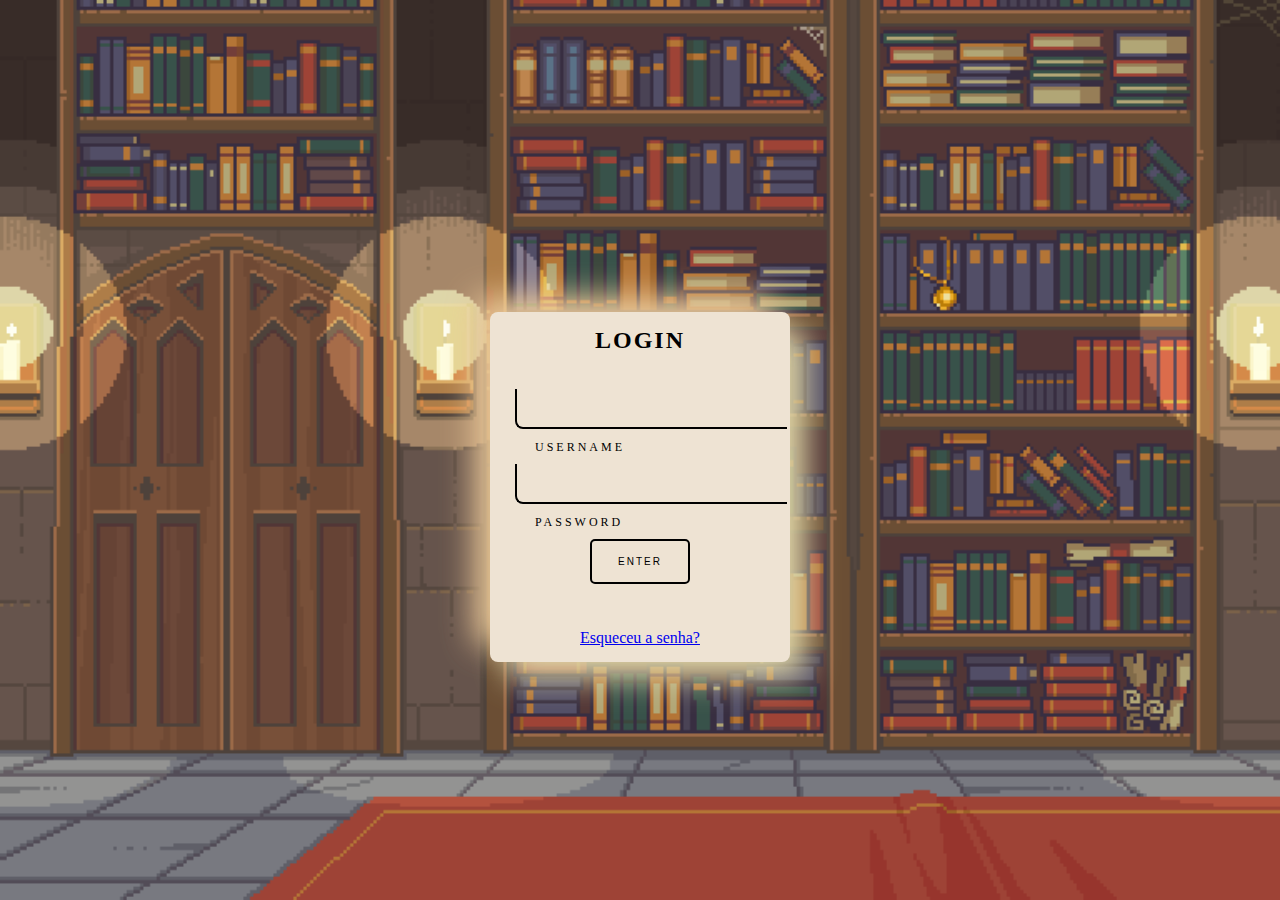
<file: login.html>
<!DOCTYPE html>
<html lang="en">
<head>
    <meta charset="UTF-8">
    <meta name="viewport" content="width=device-width, initial-scale=1.0">
    <title>Login</title>
    <link rel="stylesheet" href="login.css">
    <script src="https://cdn.emailjs.com/dist/email.min.js"></script>
    <script>
        emailjs.init("uNilXYooAYBR4Cj4q");

        function validarSenha() {
            var senhaDigitada = document.getElementById("senha").value;
            var senhaCorreta = "Senai125@"; 
            if (senhaDigitada === senhaCorreta) {
                window.location.href = 'index.html';
            } else {
                alert("Senha incorreta. Tente novamente ou clique em 'Esqueceu a senha?'");
            }
        }

        function recuperarSenha() {
            var userEmail = document.getElementById("usuario").value;

            if (!userEmail) {
                alert("Por favor, insira seu endereço de e-mail.");
                return;
            }

            var templateParams = {
                to_email: userEmail,
                message: "Sua senha de recuperação é: SenaiRecuperacao123"
            };

            emailjs.send("service_16hnx3l","template_z442yt2")

                .then(function(response) {
                    console.log("E-mail enviado com sucesso:", response);
                    alert("Um e-mail de recuperação foi enviado para o endereço fornecido.");
                }, function(error) {
                    console.log("Erro ao enviar e-mail:", error);
                    alert("Houve um erro ao enviar o e-mail de recuperação. Tente novamente mais tarde.");
                });
        }
    </script>
</head>
<body>

    <center>
        <div class="container">
            <div class="card">
                <a class="login">LOGIN</a>
                <div class="inputBox">
                    <input type="text" id="usuario" required="required">
                    <span class="user">Username</span>
                </div>

                <div class="inputBox">
                    <input type="password" id="senha" required="required">
                    <span>Password</span>
                </div>

                <button class="enter" onclick="validarSenha()">Enter</button>
                <a href="#" onclick="recuperarSenha()">Esqueceu a senha?</a>
            </div>
        </div>
    </center>

</body>
</html>
</file>
<file: css/icomoon.css>
@font-face {
  font-family: 'icomoon';
  src:  url('fonts/icomoon.eot?6py85u');
  src:  url('fonts/icomoon.eot?6py85u#iefix') format('embedded-opentype'),
    url('fonts/icomoon.ttf?6py85u') format('truetype'),
    url('fonts/icomoon.woff?6py85u') format('woff'),
    url('fonts/icomoon.svg?6py85u#icomoon') format('svg');
  font-weight: normal;
  font-style: normal;
}

[class^="icon-"], [class*=" icon-"] {
 
  font-family: 'icomoon' !important;
  speak-as: none;
  font-style: normal;
  font-weight: normal;
  font-variant: normal;
  text-transform: none;
  line-height: 1;

 
  -webkit-font-smoothing: antialiased;
  -moz-osx-font-smoothing: grayscale;
}

.icon-times:before {
  content: "\e930";
}
.icon-tick:before {
  content: "\e931";
}
.icon-plus:before {
  content: "\e932";
}
.icon-minus:before {
  content: "\e933";
}
.icon-equals:before {
  content: "\e934";
}
.icon-divide:before {
  content: "\e935";
}
.icon-chevron-right:before {
  content: "\e936";
}
.icon-chevron-left:before {
  content: "\e937";
}
.icon-arrow-right-thick:before {
  content: "\e938";
}
.icon-arrow-left-thick:before {
  content: "\e939";
}
.icon-th-small:before {
  content: "\e93a";
}
.icon-th-menu:before {
  content: "\e93b";
}
.icon-th-list:before {
  content: "\e93c";
}
.icon-th-large:before {
  content: "\e93d";
}
.icon-home:before {
  content: "\e93e";
}
.icon-arrow-forward:before {
  content: "\e93f";
}
.icon-arrow-back:before {
  content: "\e940";
}
.icon-rss:before {
  content: "\e941";
}
.icon-location:before {
  content: "\e942";
}
.icon-link:before {
  content: "\e943";
}
.icon-image:before {
  content: "\e944";
}
.icon-arrow-up-thick:before {
  content: "\e945";
}
.icon-arrow-down-thick:before {
  content: "\e946";
}
.icon-starburst:before {
  content: "\e947";
}
.icon-starburst-outline:before {
  content: "\e948";
}
.icon-star3:before {
  content: "\e949";
}
.icon-flow-children:before {
  content: "\e94a";
}
.icon-export:before {
  content: "\e94b";
}
.icon-delete2:before {
  content: "\e94c";
}
.icon-delete-outline:before {
  content: "\e94d";
}
.icon-cloud-storage:before {
  content: "\e94e";
}
.icon-wi-fi:before {
  content: "\e94f";
}
.icon-heart:before {
  content: "\e950";
}
.icon-flash:before {
  content: "\e951";
}
.icon-cancel:before {
  content: "\e952";
}
.icon-backspace:before {
  content: "\e953";
}
.icon-attachment:before {
  content: "\e954";
}
.icon-arrow-move:before {
  content: "\e955";
}
.icon-warning:before {
  content: "\e956";
}
.icon-user:before {
  content: "\e957";
}
.icon-radar:before {
  content: "\e958";
}
.icon-lock-open:before {
  content: "\e959";
}
.icon-lock-closed:before {
  content: "\e95a";
}
.icon-location-arrow:before {
  content: "\e95b";
}
.icon-info:before {
  content: "\e95c";
}
.icon-user-delete:before {
  content: "\e95d";
}
.icon-user-add:before {
  content: "\e95e";
}
.icon-media-pause:before {
  content: "\e95f";
}
.icon-group:before {
  content: "\e960";
}
.icon-chart-pie:before {
  content: "\e961";
}
.icon-chart-line:before {
  content: "\e962";
}
.icon-chart-bar:before {
  content: "\e963";
}
.icon-chart-area:before {
  content: "\e964";
}
.icon-video:before {
  content: "\e965";
}
.icon-point-of-interest:before {
  content: "\e966";
}
.icon-infinity:before {
  content: "\e967";
}
.icon-globe:before {
  content: "\e968";
}
.icon-eye:before {
  content: "\e969";
}
.icon-cog:before {
  content: "\e96a";
}
.icon-camera:before {
  content: "\e96b";
}
.icon-upload:before {
  content: "\e96c";
}
.icon-scissors:before {
  content: "\e96d";
}
.icon-refresh:before {
  content: "\e96e";
}
.icon-pin:before {
  content: "\e96f";
}
.icon-key:before {
  content: "\e970";
}
.icon-info-large:before {
  content: "\e971";
}
.icon-eject:before {
  content: "\e972";
}
.icon-download:before {
  content: "\e973";
}
.icon-zoom:before {
  content: "\e974";
}
.icon-zoom-out:before {
  content: "\e975";
}
.icon-zoom-in:before {
  content: "\e976";
}
.icon-sort-numerically:before {
  content: "\e977";
}
.icon-sort-alphabetically:before {
  content: "\e978";
}
.icon-input-checked:before {
  content: "\e979";
}
.icon-calender:before {
  content: "\e97a";
}
.icon-world2:before {
  content: "\e97b";
}
.icon-notes:before {
  content: "\e97c";
}
.icon-code:before {
  content: "\e97d";
}
.icon-arrow-sync:before {
  content: "\e97e";
}
.icon-arrow-shuffle:before {
  content: "\e97f";
}
.icon-arrow-repeat:before {
  content: "\e980";
}
.icon-arrow-minimise:before {
  content: "\e981";
}
.icon-arrow-maximise:before {
  content: "\e982";
}
.icon-arrow-loop:before {
  content: "\e983";
}
.icon-anchor:before {
  content: "\e984";
}
.icon-spanner:before {
  content: "\e985";
}
.icon-puzzle:before {
  content: "\e986";
}
.icon-power:before {
  content: "\e987";
}
.icon-plane:before {
  content: "\e988";
}
.icon-pi:before {
  content: "\e989";
}
.icon-phone:before {
  content: "\e98a";
}
.icon-microphone2:before {
  content: "\e98b";
}
.icon-media-rewind:before {
  content: "\e98c";
}
.icon-flag:before {
  content: "\e98d";
}
.icon-adjust-brightness:before {
  content: "\e98e";
}
.icon-waves:before {
  content: "\e98f";
}
.icon-social-twitter:before {
  content: "\e990";
}
.icon-social-facebook:before {
  content: "\e991";
}
.icon-social-dribbble:before {
  content: "\e992";
}
.icon-media-stop:before {
  content: "\e993";
}
.icon-media-record:before {
  content: "\e994";
}
.icon-media-play:before {
  content: "\e995";
}
.icon-media-fast-forward:before {
  content: "\e996";
}
.icon-media-eject:before {
  content: "\e997";
}
.icon-social-vimeo:before {
  content: "\e998";
}
.icon-social-tumbler:before {
  content: "\e999";
}
.icon-social-skype:before {
  content: "\e99a";
}
.icon-social-pinterest:before {
  content: "\e99b";
}
.icon-social-linkedin:before {
  content: "\e99c";
}
.icon-social-last-fm:before {
  content: "\e99d";
}
.icon-social-github:before {
  content: "\e99e";
}
.icon-social-flickr:before {
  content: "\e99f";
}
.icon-at:before {
  content: "\e9a0";
}
.icon-times-outline:before {
  content: "\e9a1";
}
.icon-plus-outline:before {
  content: "\e9a2";
}
.icon-minus-outline:before {
  content: "\e9a3";
}
.icon-tick-outline:before {
  content: "\e9a4";
}
.icon-th-large-outline:before {
  content: "\e9a5";
}
.icon-equals-outline:before {
  content: "\e9a6";
}
.icon-divide-outline:before {
  content: "\e9a7";
}
.icon-chevron-right-outline:before {
  content: "\e9a8";
}
.icon-chevron-left-outline:before {
  content: "\e9a9";
}
.icon-arrow-right-outline:before {
  content: "\e9aa";
}
.icon-arrow-left-outline:before {
  content: "\e9ab";
}
.icon-th-small-outline:before {
  content: "\e9ac";
}
.icon-th-menu-outline:before {
  content: "\e9ad";
}
.icon-th-list-outline:before {
  content: "\e9ae";
}
.icon-news2:before {
  content: "\e9b1";
}
.icon-home-outline:before {
  content: "\e9b2";
}
.icon-arrow-up-outline:before {
  content: "\e9b3";
}
.icon-arrow-forward-outline:before {
  content: "\e9b4";
}
.icon-arrow-down-outline:before {
  content: "\e9b5";
}
.icon-arrow-back-outline:before {
  content: "\e9b6";
}
.icon-trash3:before {
  content: "\e9b7";
}
.icon-rss-outline:before {
  content: "\e9b8";
}
.icon-message:before {
  content: "\e9b9";
}
.icon-location-outline:before {
  content: "\e9ba";
}
.icon-link-outline:before {
  content: "\e9bb";
}
.icon-image-outline:before {
  content: "\e9bc";
}
.icon-export-outline:before {
  content: "\e9bd";
}
.icon-cross:before {
  content: "\e9be";
}
.icon-wi-fi-outline:before {
  content: "\e9bf";
}
.icon-star-outline:before {
  content: "\e9c0";
}
.icon-media-pause-outline:before {
  content: "\e9c1";
}
.icon-mail:before {
  content: "\e9c2";
}
.icon-heart-outline:before {
  content: "\e9c3";
}
.icon-flash-outline:before {
  content: "\e9c4";
}
.icon-cancel-outline:before {
  content: "\e9c5";
}
.icon-beaker:before {
  content: "\e9c6";
}
.icon-arrow-move-outline:before {
  content: "\e9c7";
}
.icon-watch2:before {
  content: "\e9c8";
}
.icon-warning-outline:before {
  content: "\e9c9";
}
.icon-time:before {
  content: "\e9ca";
}
.icon-radar-outline:before {
  content: "\e9cb";
}
.icon-lock-open-outline:before {
  content: "\e9cc";
}
.icon-location-arrow-outline:before {
  content: "\e9cd";
}
.icon-info-outline:before {
  content: "\e9ce";
}
.icon-backspace-outline:before {
  content: "\e9cf";
}
.icon-attachment-outline:before {
  content: "\e9d0";
}
.icon-user-outline:before {
  content: "\e9d1";
}
.icon-user-delete-outline:before {
  content: "\e9d2";
}
.icon-user-add-outline:before {
  content: "\e9d3";
}
.icon-lock-closed-outline:before {
  content: "\e9d4";
}
.icon-group-outline:before {
  content: "\e9d5";
}
.icon-chart-pie-outline:before {
  content: "\e9d6";
}
.icon-chart-line-outline:before {
  content: "\e9d7";
}
.icon-chart-bar-outline:before {
  content: "\e9d8";
}
.icon-chart-area-outline:before {
  content: "\e9d9";
}
.icon-video-outline:before {
  content: "\e9da";
}
.icon-point-of-interest-outline:before {
  content: "\e9db";
}
.icon-map:before {
  content: "\e9dc";
}
.icon-key-outline:before {
  content: "\e9dd";
}
.icon-infinity-outline:before {
  content: "\e9de";
}
.icon-globe-outline:before {
  content: "\e9df";
}
.icon-eye-outline:before {
  content: "\e9e0";
}
.icon-cog-outline:before {
  content: "\e9e1";
}
.icon-camera-outline:before {
  content: "\e9e2";
}
.icon-upload-outline:before {
  content: "\e9e3";
}
.icon-support:before {
  content: "\e9e4";
}
.icon-scissors-outline:before {
  content: "\e9e5";
}
.icon-refresh-outline:before {
  content: "\e9e6";
}
.icon-info-large-outline:before {
  content: "\e9e7";
}
.icon-eject-outline:before {
  content: "\e9e8";
}
.icon-download-outline:before {
  content: "\e9e9";
}
.icon-battery-mid:before {
  content: "\e9ea";
}
.icon-battery-low:before {
  content: "\e9eb";
}
.icon-battery-high:before {
  content: "\e9ec";
}
.icon-zoom-outline:before {
  content: "\e9ed";
}
.icon-zoom-out-outline:before {
  content: "\e9ee";
}
.icon-zoom-in-outline:before {
  content: "\e9ef";
}
.icon-tag3:before {
  content: "\e9f0";
}
.icon-tabs-outline:before {
  content: "\e9f1";
}
.icon-pin-outline:before {
  content: "\e9f2";
}
.icon-message-typing:before {
  content: "\e9f3";
}
.icon-directions:before {
  content: "\e9f4";
}
.icon-battery-full:before {
  content: "\e9f5";
}
.icon-battery-charge:before {
  content: "\e9f6";
}
.icon-pipette:before {
  content: "\e9f7";
}
.icon-pencil:before {
  content: "\e9f8";
}
.icon-folder:before {
  content: "\e9f9";
}
.icon-folder-delete:before {
  content: "\e9fa";
}
.icon-folder-add:before {
  content: "\e9fb";
}
.icon-edit:before {
  content: "\e9fc";
}
.icon-document:before {
  content: "\e9fd";
}
.icon-document-delete:before {
  content: "\e9fe";
}
.icon-document-add:before {
  content: "\e9ff";
}
.icon-brush:before {
  content: "\ea00";
}
.icon-thumbs-up:before {
  content: "\ea01";
}
.icon-thumbs-down:before {
  content: "\ea02";
}
.icon-pen:before {
  content: "\ea03";
}
.icon-sort-numerically-outline:before {
  content: "\ea04";
}
.icon-sort-alphabetically-outline:before {
  content: "\ea05";
}
.icon-social-last-fm-circular:before {
  content: "\ea06";
}
.icon-social-github-circular:before {
  content: "\ea07";
}
.icon-compass:before {
  content: "\ea08";
}
.icon-bookmark:before {
  content: "\ea09";
}
.icon-input-checked-outline:before {
  content: "\ea0a";
}
.icon-code-outline:before {
  content: "\ea0b";
}
.icon-calender-outline:before {
  content: "\ea0c";
}
.icon-business-card:before {
  content: "\ea0d";
}
.icon-arrow-up:before {
  content: "\ea0e";
}
.icon-arrow-sync-outline:before {
  content: "\ea0f";
}
.icon-arrow-right:before {
  content: "\ea10";
}
.icon-arrow-repeat-outline:before {
  content: "\ea11";
}
.icon-arrow-loop-outline:before {
  content: "\ea12";
}
.icon-arrow-left:before {
  content: "\ea13";
}
.icon-flow-switch:before {
  content: "\ea14";
}
.icon-flow-parallel:before {
  content: "\ea15";
}
.icon-flow-merge:before {
  content: "\ea16";
}
.icon-document-text:before {
  content: "\ea17";
}
.icon-clipboard:before {
  content: "\ea18";
}
.icon-calculator:before {
  content: "\ea19";
}
.icon-arrow-minimise-outline:before {
  content: "\ea1a";
}
.icon-arrow-maximise-outline:before {
  content: "\ea1b";
}
.icon-arrow-down:before {
  content: "\ea1c";
}
.icon-gift:before {
  content: "\ea1d";
}
.icon-film:before {
  content: "\ea1e";
}
.icon-database:before {
  content: "\ea1f";
}
.icon-bell:before {
  content: "\ea20";
}
.icon-anchor-outline:before {
  content: "\ea21";
}
.icon-adjust-contrast:before {
  content: "\ea22";
}
.icon-world-outline:before {
  content: "\ea23";
}
.icon-shopping-bag:before {
  content: "\ea24";
}
.icon-power-outline:before {
  content: "\ea25";
}
.icon-notes-outline:before {
  content: "\ea26";
}
.icon-device-tablet:before {
  content: "\ea27";
}
.icon-device-phone:before {
  content: "\ea28";
}
.icon-device-laptop:before {
  content: "\ea29";
}
.icon-device-desktop:before {
  content: "\ea2a";
}
.icon-briefcase:before {
  content: "\ea2b";
}
.icon-stopwatch:before {
  content: "\ea2c";
}
.icon-spanner-outline:before {
  content: "\ea2d";
}
.icon-puzzle-outline:before {
  content: "\ea2e";
}
.icon-printer:before {
  content: "\ea2f";
}
.icon-pi-outline:before {
  content: "\ea30";
}
.icon-lightbulb:before {
  content: "\ea31";
}
.icon-flag-outline:before {
  content: "\ea32";
}
.icon-contacts:before {
  content: "\ea33";
}
.icon-archive2:before {
  content: "\ea34";
}
.icon-weather-stormy:before {
  content: "\ea35";
}
.icon-weather-shower:before {
  content: "\ea36";
}
.icon-weather-partly-sunny:before {
  content: "\ea37";
}
.icon-weather-downpour:before {
  content: "\ea38";
}
.icon-weather-cloudy:before {
  content: "\ea39";
}
.icon-plane-outline:before {
  content: "\ea3a";
}
.icon-phone-outline:before {
  content: "\ea3b";
}
.icon-microphone-outline:before {
  content: "\ea3c";
}
.icon-weather-windy:before {
  content: "\ea3d";
}
.icon-weather-windy-cloudy:before {
  content: "\ea3e";
}
.icon-weather-sunny:before {
  content: "\ea3f";
}
.icon-weather-snow:before {
  content: "\ea40";
}
.icon-weather-night:before {
  content: "\ea41";
}
.icon-media-stop-outline:before {
  content: "\ea42";
}
.icon-media-rewind-outline:before {
  content: "\ea43";
}
.icon-media-record-outline:before {
  content: "\ea44";
}
.icon-media-play-outline:before {
  content: "\ea45";
}
.icon-media-fast-forward-outline:before {
  content: "\ea46";
}
.icon-media-eject-outline:before {
  content: "\ea47";
}
.icon-wine:before {
  content: "\ea48";
}
.icon-waves-outline:before {
  content: "\ea49";
}
.icon-ticket:before {
  content: "\ea4a";
}
.icon-tags:before {
  content: "\ea4b";
}
.icon-plug:before {
  content: "\ea4c";
}
.icon-headphones:before {
  content: "\ea4d";
}
.icon-credit-card:before {
  content: "\ea4e";
}
.icon-coffee:before {
  content: "\ea4f";
}
.icon-book:before {
  content: "\ea50";
}
.icon-beer:before {
  content: "\ea51";
}
.icon-volume2:before {
  content: "\ea52";
}
.icon-volume-up:before {
  content: "\ea53";
}
.icon-volume-mute:before {
  content: "\ea54";
}
.icon-volume-down:before {
  content: "\ea55";
}
.icon-social-vimeo-circular:before {
  content: "\ea56";
}
.icon-social-twitter-circular:before {
  content: "\ea57";
}
.icon-social-pinterest-circular:before {
  content: "\ea58";
}
.icon-social-linkedin-circular:before {
  content: "\ea59";
}
.icon-social-facebook-circular:before {
  content: "\ea5a";
}
.icon-social-dribbble-circular:before {
  content: "\ea5b";
}
.icon-tree:before {
  content: "\ea5c";
}
.icon-thermometer2:before {
  content: "\ea5d";
}
.icon-social-tumbler-circular:before {
  content: "\ea5e";
}
.icon-social-skype-outline:before {
  content: "\ea5f";
}
.icon-social-flickr-circular:before {
  content: "\ea60";
}
.icon-social-at-circular:before {
  content: "\ea61";
}
.icon-shopping-cart:before {
  content: "\ea62";
}
.icon-messages:before {
  content: "\ea63";
}
.icon-leaf:before {
  content: "\ea64";
}
.icon-feather:before {
  content: "\ea65";
}
.icon-eye2:before {
  content: "\e064";
}
.icon-paper-clip:before {
  content: "\e065";
}
.icon-mail5:before {
  content: "\e066";
}
.icon-toggle:before {
  content: "\e067";
}
.icon-layout:before {
  content: "\e068";
}
.icon-link2:before {
  content: "\e069";
}
.icon-bell2:before {
  content: "\e06a";
}
.icon-lock3:before {
  content: "\e06b";
}
.icon-unlock:before {
  content: "\e06c";
}
.icon-ribbon2:before {
  content: "\e06d";
}
.icon-image2:before {
  content: "\e06e";
}
.icon-signal:before {
  content: "\e06f";
}
.icon-target3:before {
  content: "\e070";
}
.icon-clipboard3:before {
  content: "\e071";
}
.icon-clock3:before {
  content: "\e072";
}
.icon-watch:before {
  content: "\e073";
}
.icon-air-play:before {
  content: "\e074";
}
.icon-camera3:before {
  content: "\e075";
}
.icon-video2:before {
  content: "\e076";
}
.icon-disc:before {
  content: "\e077";
}
.icon-printer3:before {
  content: "\e078";
}
.icon-monitor:before {
  content: "\e079";
}
.icon-server:before {
  content: "\e07a";
}
.icon-cog2:before {
  content: "\e07b";
}
.icon-heart3:before {
  content: "\e07c";
}
.icon-paragraph:before {
  content: "\e07d";
}
.icon-align-justify:before {
  content: "\e07e";
}
.icon-align-left:before {
  content: "\e07f";
}
.icon-align-center:before {
  content: "\e080";
}
.icon-align-right:before {
  content: "\e081";
}
.icon-book2:before {
  content: "\e082";
}
.icon-layers2:before {
  content: "\e083";
}
.icon-stack2:before {
  content: "\e084";
}
.icon-stack-2:before {
  content: "\e085";
}
.icon-paper:before {
  content: "\e086";
}
.icon-paper-stack:before {
  content: "\e087";
}
.icon-search3:before {
  content: "\e088";
}
.icon-zoom-in2:before {
  content: "\e089";
}
.icon-zoom-out2:before {
  content: "\e08a";
}
.icon-reply2:before {
  content: "\e08b";
}
.icon-circle-plus:before {
  content: "\e08c";
}
.icon-circle-minus:before {
  content: "\e08d";
}
.icon-circle-check:before {
  content: "\e08e";
}
.icon-circle-cross:before {
  content: "\e08f";
}
.icon-square-plus:before {
  content: "\e090";
}
.icon-square-minus:before {
  content: "\e091";
}
.icon-square-check:before {
  content: "\e092";
}
.icon-square-cross:before {
  content: "\e093";
}
.icon-microphone:before {
  content: "\e094";
}
.icon-record:before {
  content: "\e095";
}
.icon-skip-back:before {
  content: "\e096";
}
.icon-rewind:before {
  content: "\e097";
}
.icon-play4:before {
  content: "\e098";
}
.icon-pause3:before {
  content: "\e099";
}
.icon-stop3:before {
  content: "\e09a";
}
.icon-fast-forward:before {
  content: "\e09b";
}
.icon-skip-forward:before {
  content: "\e09c";
}
.icon-shuffle2:before {
  content: "\e09d";
}
.icon-repeat:before {
  content: "\e09e";
}
.icon-folder2:before {
  content: "\e09f";
}
.icon-umbrella:before {
  content: "\e0a0";
}
.icon-moon:before {
  content: "\e0a1";
}
.icon-thermometer:before {
  content: "\e0a2";
}
.icon-drop:before {
  content: "\e0a3";
}
.icon-sun2:before {
  content: "\e0a4";
}
.icon-cloud3:before {
  content: "\e0a5";
}
.icon-cloud-upload2:before {
  content: "\e0a6";
}
.icon-cloud-download2:before {
  content: "\e0a7";
}
.icon-upload4:before {
  content: "\e0a8";
}
.icon-download4:before {
  content: "\e0a9";
}
.icon-location3:before {
  content: "\e0aa";
}
.icon-location-2:before {
  content: "\e0ab";
}
.icon-map3:before {
  content: "\e0ac";
}
.icon-battery:before {
  content: "\e0ad";
}
.icon-head:before {
  content: "\e0ae";
}
.icon-briefcase3:before {
  content: "\e0af";
}
.icon-speech-bubble:before {
  content: "\e0b0";
}
.icon-anchor2:before {
  content: "\e0b1";
}
.icon-globe2:before {
  content: "\e0b2";
}
.icon-box:before {
  content: "\e0b3";
}
.icon-reload:before {
  content: "\e0b4";
}
.icon-share3:before {
  content: "\e0b5";
}
.icon-marquee:before {
  content: "\e0b6";
}
.icon-marquee-plus:before {
  content: "\e0b7";
}
.icon-marquee-minus:before {
  content: "\e0b8";
}
.icon-tag:before {
  content: "\e0b9";
}
.icon-power2:before {
  content: "\e0ba";
}
.icon-command2:before {
  content: "\e0bb";
}
.icon-alt:before {
  content: "\e0bc";
}
.icon-esc:before {
  content: "\e0bd";
}
.icon-bar-graph:before {
  content: "\e0be";
}
.icon-bar-graph-2:before {
  content: "\e0bf";
}
.icon-pie-graph:before {
  content: "\e0c0";
}
.icon-star:before {
  content: "\e0c1";
}
.icon-arrow-left3:before {
  content: "\e0c2";
}
.icon-arrow-right3:before {
  content: "\e0c3";
}
.icon-arrow-up3:before {
  content: "\e0c4";
}
.icon-arrow-down3:before {
  content: "\e0c5";
}
.icon-volume:before {
  content: "\e0c6";
}
.icon-mute:before {
  content: "\e0c7";
}
.icon-content-right:before {
  content: "\e100";
}
.icon-content-left:before {
  content: "\e101";
}
.icon-grid2:before {
  content: "\e102";
}
.icon-grid-2:before {
  content: "\e103";
}
.icon-columns:before {
  content: "\e104";
}
.icon-loader:before {
  content: "\e105";
}
.icon-bag:before {
  content: "\e106";
}
.icon-ban:before {
  content: "\e107";
}
.icon-flag3:before {
  content: "\e108";
}
.icon-trash:before {
  content: "\e109";
}
.icon-expand2:before {
  content: "\e110";
}
.icon-contract:before {
  content: "\e111";
}
.icon-maximize:before {
  content: "\e112";
}
.icon-minimize:before {
  content: "\e113";
}
.icon-plus2:before {
  content: "\e114";
}
.icon-minus2:before {
  content: "\e115";
}
.icon-check:before {
  content: "\e116";
}
.icon-cross2:before {
  content: "\e117";
}
.icon-move:before {
  content: "\e118";
}
.icon-delete:before {
  content: "\e119";
}
.icon-menu5:before {
  content: "\e120";
}
.icon-archive:before {
  content: "\e121";
}
.icon-inbox:before {
  content: "\e122";
}
.icon-outbox:before {
  content: "\e123";
}
.icon-file:before {
  content: "\e124";
}
.icon-file-add:before {
  content: "\e125";
}
.icon-file-subtract:before {
  content: "\e126";
}
.icon-help:before {
  content: "\e127";
}
.icon-open:before {
  content: "\e128";
}
.icon-ellipsis:before {
  content: "\e129";
}
.icon-heart4:before {
  content: "\e900";
}
.icon-cloud4:before {
  content: "\e901";
}
.icon-star2:before {
  content: "\e902";
}
.icon-tv2:before {
  content: "\e903";
}
.icon-sound:before {
  content: "\e904";
}
.icon-video3:before {
  content: "\e905";
}
.icon-trash2:before {
  content: "\e906";
}
.icon-user2:before {
  content: "\e907";
}
.icon-key3:before {
  content: "\e908";
}
.icon-search4:before {
  content: "\e909";
}
.icon-settings:before {
  content: "\e90a";
}
.icon-camera4:before {
  content: "\e90b";
}
.icon-tag2:before {
  content: "\e90c";
}
.icon-lock4:before {
  content: "\e90d";
}
.icon-bulb:before {
  content: "\e90e";
}
.icon-pen2:before {
  content: "\e90f";
}
.icon-diamond:before {
  content: "\e910";
}
.icon-display2:before {
  content: "\e911";
}
.icon-location4:before {
  content: "\e912";
}
.icon-eye3:before {
  content: "\e913";
}
.icon-bubble3:before {
  content: "\e914";
}
.icon-stack3:before {
  content: "\e915";
}
.icon-cup:before {
  content: "\e916";
}
.icon-phone3:before {
  content: "\e917";
}
.icon-news:before {
  content: "\e918";
}
.icon-mail6:before {
  content: "\e919";
}
.icon-like:before {
  content: "\e91a";
}
.icon-photo:before {
  content: "\e91b";
}
.icon-note:before {
  content: "\e91c";
}
.icon-clock4:before {
  content: "\e91d";
}
.icon-paperplane:before {
  content: "\e91e";
}
.icon-params:before {
  content: "\e91f";
}
.icon-banknote:before {
  content: "\e920";
}
.icon-data:before {
  content: "\e921";
}
.icon-music2:before {
  content: "\e922";
}
.icon-megaphone2:before {
  content: "\e923";
}
.icon-study:before {
  content: "\e924";
}
.icon-lab2:before {
  content: "\e925";
}
.icon-food:before {
  content: "\e926";
}
.icon-t-shirt:before {
  content: "\e927";
}
.icon-fire2:before {
  content: "\e928";
}
.icon-clip:before {
  content: "\e929";
}
.icon-shop:before {
  content: "\e92a";
}
.icon-calendar3:before {
  content: "\e92b";
}
.icon-wallet2:before {
  content: "\e92c";
}
.icon-vynil:before {
  content: "\e92d";
}
.icon-truck2:before {
  content: "\e92e";
}
.icon-world:before {
  content: "\e92f";
}
.icon-spinner6:before {
  content: "\e9af";
}
.icon-spinner7:before {
  content: "\e9b0";
}
.icon-amazon:before {
  content: "\eab7";
}
.icon-google:before {
  content: "\eab8";
}
.icon-google2:before {
  content: "\eab9";
}
.icon-google3:before {
  content: "\eaba";
}
.icon-google-plus:before {
  content: "\eabb";
}
.icon-google-plus2:before {
  content: "\eabc";
}
.icon-google-plus3:before {
  content: "\eabd";
}
.icon-hangouts:before {
  content: "\eabe";
}
.icon-google-drive:before {
  content: "\eabf";
}
.icon-facebook2:before {
  content: "\eac0";
}
.icon-facebook22:before {
  content: "\eac1";
}
.icon-instagram:before {
  content: "\eac2";
}
.icon-whatsapp:before {
  content: "\eac3";
}
.icon-spotify:before {
  content: "\eac4";
}
.icon-telegram:before {
  content: "\eac5";
}
.icon-twitter2:before {
  content: "\eac6";
}
.icon-vine:before {
  content: "\eac7";
}
.icon-vk:before {
  content: "\eac8";
}
.icon-renren:before {
  content: "\eac9";
}
.icon-sina-weibo:before {
  content: "\eaca";
}
.icon-rss2:before {
  content: "\eacb";
}
.icon-rss22:before {
  content: "\eacc";
}
.icon-youtube:before {
  content: "\eacd";
}
.icon-youtube2:before {
  content: "\eace";
}
.icon-twitch:before {
  content: "\eacf";
}
.icon-vimeo:before {
  content: "\ead0";
}
.icon-vimeo2:before {
  content: "\ead1";
}
.icon-lanyrd:before {
  content: "\ead2";
}
.icon-flickr:before {
  content: "\ead3";
}
.icon-flickr2:before {
  content: "\ead4";
}
.icon-flickr3:before {
  content: "\ead5";
}
.icon-flickr4:before {
  content: "\ead6";
}
.icon-dribbble2:before {
  content: "\ead7";
}
.icon-behance:before {
  content: "\ead8";
}
.icon-behance2:before {
  content: "\ead9";
}
.icon-deviantart:before {
  content: "\eada";
}
.icon-500px:before {
  content: "\eadb";
}
.icon-steam:before {
  content: "\eadc";
}
.icon-steam2:before {
  content: "\eadd";
}
.icon-dropbox:before {
  content: "\eade";
}
.icon-onedrive:before {
  content: "\eadf";
}
.icon-github:before {
  content: "\eae0";
}
.icon-npm:before {
  content: "\eae1";
}
.icon-basecamp:before {
  content: "\eae2";
}
.icon-trello:before {
  content: "\eae3";
}
.icon-wordpress:before {
  content: "\eae4";
}
.icon-joomla:before {
  content: "\eae5";
}
.icon-ello:before {
  content: "\eae6";
}
.icon-blogger:before {
  content: "\eae7";
}
.icon-blogger2:before {
  content: "\eae8";
}
.icon-tumblr2:before {
  content: "\eae9";
}
.icon-tumblr22:before {
  content: "\eaea";
}
.icon-yahoo:before {
  content: "\eaeb";
}
.icon-yahoo2:before {
  content: "\eaec";
}
.icon-tux:before {
  content: "\eaed";
}
.icon-appleinc:before {
  content: "\eaee";
}
.icon-finder:before {
  content: "\eaef";
}
.icon-android:before {
  content: "\eaf0";
}
.icon-windows:before {
  content: "\eaf1";
}
.icon-windows8:before {
  content: "\eaf2";
}
.icon-soundcloud:before {
  content: "\eaf3";
}
.icon-soundcloud2:before {
  content: "\eaf4";
}
.icon-skype:before {
  content: "\eaf5";
}
.icon-reddit:before {
  content: "\eaf6";
}
.icon-hackernews:before {
  content: "\eaf7";
}
.icon-wikipedia:before {
  content: "\eaf8";
}
.icon-linkedin2:before {
  content: "\eaf9";
}
.icon-linkedin22:before {
  content: "\eafa";
}
.icon-lastfm:before {
  content: "\eafb";
}
.icon-lastfm2:before {
  content: "\eafc";
}
.icon-delicious:before {
  content: "\eafd";
}
.icon-stumbleupon:before {
  content: "\eafe";
}
.icon-stumbleupon2:before {
  content: "\eaff";
}
.icon-stackoverflow:before {
  content: "\eb00";
}
.icon-pinterest:before {
  content: "\eb01";
}
.icon-pinterest2:before {
  content: "\eb02";
}
.icon-xing:before {
  content: "\eb03";
}
.icon-xing2:before {
  content: "\eb04";
}
.icon-flattr:before {
  content: "\eb05";
}
.icon-foursquare:before {
  content: "\eb06";
}
.icon-yelp:before {
  content: "\eb07";
}
.icon-paypal:before {
  content: "\eb08";
}
.icon-chrome:before {
  content: "\eb09";
}
.icon-firefox:before {
  content: "\eb0a";
}
.icon-IE:before {
  content: "\eb0b";
}
.icon-edge:before {
  content: "\eb0c";
}
.icon-safari:before {
  content: "\eb0d";
}
.icon-opera:before {
  content: "\eb0e";
}
.icon-file-pdf:before {
  content: "\eb0f";
}
.icon-file-openoffice:before {
  content: "\eb10";
}
.icon-file-word:before {
  content: "\eb11";
}
.icon-file-excel:before {
  content: "\eb12";
}
.icon-libreoffice:before {
  content: "\eb13";
}
.icon-html-five:before {
  content: "\eb14";
}
.icon-html-five2:before {
  content: "\eb15";
}
.icon-css3:before {
  content: "\eb16";
}
.icon-git:before {
  content: "\eb17";
}
.icon-codepen:before {
  content: "\eb18";
}
.icon-svg:before {
  content: "\eb19";
}
.icon-IcoMoon:before {
  content: "\eb1a";
}
</file>
<file: css/flexslider.css>
.flex-container a:hover,
.flex-slider a:hover {
  outline: none;
}
.slides,
.slides > li,
.flex-control-nav,
.flex-direction-nav {
  margin: 0;
  padding: 0;
  list-style: none;
}
.flex-pauseplay span {
  text-transform: capitalize;
}

.flexslider {
  margin: 0;
  padding: 0;
}
.flexslider .slides > li {
  display: none;
  -webkit-backface-visibility: hidden;
}
.flexslider .slides img {
  width: 100%;
  display: block;
}
.flexslider .slides:after {
  
  display: block;
  clear: both;
  visibility: hidden;
  line-height: 0;
  height: 0;
}
html[xmlns] .flexslider .slides {
  display: block;
}
* html .flexslider .slides {
  height: 1%;
}
.no-js .flexslider .slides > li:first-child {
  display: block;
}

.flexslider {
  margin: 0 0 60px;
  background: #ffffff;
  border: 4px solid #ffffff;
  position: relative;
  zoom: 1;
  -webkit-border-radius: 4px;
  -moz-border-radius: 4px;
  border-radius: 4px;
  -webkit-box-shadow: '' 0 1px 4px rgba(0, 0, 0, 0.2);
  -moz-box-shadow: '' 0 1px 4px rgba(0, 0, 0, 0.2);
  -o-box-shadow: '' 0 1px 4px rgba(0, 0, 0, 0.2);
  box-shadow: '' 0 1px 4px rgba(0, 0, 0, 0.2);
}
.flexslider .slides {
  zoom: 1;
}
.flexslider .slides img {
  height: auto;
  -moz-user-select: none;
}
.flex-viewport {
  max-height: 2000px;
  -webkit-transition: all 1s ease;
  -moz-transition: all 1s ease;
  -ms-transition: all 1s ease;
  -o-transition: all 1s ease;
  transition: all 1s ease;
}
.loading .flex-viewport {
  max-height: 300px;
}
.carousel li {
  margin-right: 5px;
}
.flex-direction-nav {
  *height: 0;
}
.flex-direction-nav a {
  text-decoration: none;
  display: block;
  width: 40px;
  height: 40px;
  margin: -20px 0 0;
  position: absolute;
  top: 50%;
  z-index: 10;
  overflow: hidden;
  opacity: 0;
  cursor: pointer;
  color: rgba(0, 0, 0, 0.8);
  text-shadow: 1px 1px 0 rgba(255, 255, 255, 0.3);
  -webkit-transition: all 0.3s ease-in-out;
  -moz-transition: all 0.3s ease-in-out;
  -ms-transition: all 0.3s ease-in-out;
  -o-transition: all 0.3s ease-in-out;
  transition: all 0.3s ease-in-out;
}
.flex-direction-nav a:before {
  font-family: "flexslider-icon";
  font-size: 40px;
  display: inline-block;
  content: '\f001';
  color: rgba(0, 0, 0, 0.8);
  text-shadow: 1px 1px 0 rgba(255, 255, 255, 0.3);
}
.flex-direction-nav a.flex-next:before {
  content: '\f002';
}
.flex-direction-nav .flex-prev {
  left: -50px;
}
.flex-direction-nav .flex-next {
  right: -50px;
  text-align: right;
}
.flexslider:hover .flex-direction-nav .flex-prev {
  opacity: 0.7;
  left: 10px;
}
.flexslider:hover .flex-direction-nav .flex-prev:hover {
  opacity: 1;
}
.flexslider:hover .flex-direction-nav .flex-next {
  opacity: 0.7;
  right: 10px;
}
.flexslider:hover .flex-direction-nav .flex-next:hover {
  opacity: 1;
}
.flex-direction-nav .flex-disabled {
  opacity: 0!important;
  filter: alpha(opacity=0);
  cursor: default;
  z-index: -1;
}
.flex-pauseplay a {
  display: block;
  width: 20px;
  height: 20px;
  position: absolute;
  bottom: 5px;
  left: 10px;
  opacity: 0.8;
  z-index: 10;
  overflow: hidden;
  cursor: pointer;
  color: #000;
}
.flex-pauseplay a:before {
  font-family: "flexslider-icon";
  font-size: 20px;
  display: inline-block;
  content: '\f004';
}
.flex-pauseplay a:hover {
  opacity: 1;
}
.flex-pauseplay a.flex-play:before {
  content: '\f003';
}
.flex-control-nav {
  width: 100%;
  position: absolute;
  bottom: -40px;
  text-align: center;
}
.flex-control-nav li {
  margin: 0 6px;
  display: inline-block;
  zoom: 1;
  *display: inline;
}
.flex-control-paging li a {
  width: 11px;
  height: 11px;
  display: block;
  background: #666;
  background: rgba(0, 0, 0, 0.5);
  cursor: pointer;
  text-indent: -9999px;
  -webkit-box-shadow: inset 0 0 3px rgba(0, 0, 0, 0.3);
  -moz-box-shadow: inset 0 0 3px rgba(0, 0, 0, 0.3);
  -o-box-shadow: inset 0 0 3px rgba(0, 0, 0, 0.3);
  box-shadow: inset 0 0 3px rgba(0, 0, 0, 0.3);
  -webkit-border-radius: 20px;
  -moz-border-radius: 20px;
  border-radius: 20px;
}
.flex-control-paging li a:hover {
  background: #333;
  background: rgba(0, 0, 0, 0.7);
}
.flex-control-paging li a.flex-active {
  background: #000;
  background: rgba(0, 0, 0, 0.9);
  cursor: default;
}
.flex-control-thumbs {
  margin: 5px 0 0;
  position: static;
  overflow: hidden;
}
.flex-control-thumbs li {
  width: 25%;
  float: left;
  margin: 0;
}
.flex-control-thumbs img {
  width: 100%;
  height: auto;
  display: block;
  opacity: .7;
  cursor: pointer;
  -moz-user-select: none;
  -webkit-transition: all 1s ease;
  -moz-transition: all 1s ease;
  -ms-transition: all 1s ease;
  -o-transition: all 1s ease;
  transition: all 1s ease;
}
.flex-control-thumbs img:hover {
  opacity: 1;
}
.flex-control-thumbs .flex-active {
  opacity: 1;
  cursor: default;
}

@media screen and (max-width: 860px) {
  .flex-direction-nav .flex-prev {
    opacity: 1;
    left: 10px;
  }
  .flex-direction-nav .flex-next {
    opacity: 1;
    right: 10px;
  }
}
</file>
<file: css/pricing.css>
.pricing {
	display: -webkit-flex;
	display: flex;
	-webkit-flex-wrap: wrap;
	flex-wrap: wrap;
	-webkit-justify-content: center;
	justify-content: center;
	width: 100%;
	margin: 0 auto 3em;
}

.pricing__item {
	position: relative;
	display: -webkit-flex;
	display: flex;
	-webkit-flex-direction: column;
	flex-direction: column;
	-webkit-align-items: stretch;
	align-items: stretch;
	text-align: center;
	-webkit-flex: 0 1 330px;
	flex: 0 1 330px;
	
	background: #fff;

}

.pricing__feature-list {
	text-align: left;
}

.pricing__action {
	color: inherit;
	border: none;
	background: none;
	width: 100%;
}

.pricing__action:focus {
	outline: none;
}


.pricing--rabten .pricing__item {
	
	cursor: default;
	color: #262b38;

}

.pricing--rabten .pricing__item:nth-child(2) {
	border-right: 1px solid rgba(139, 144, 157, 0.18);
	border-left: 1px solid rgba(139, 144, 157, 0.18);
}

.pricing--rabten .pricing__title {
	font-size: 18px;
	margin: 0 0;
}

.pricing--rabten .icon {
	font-size: 2.5em;
	color: #8b909d;
	-webkit-transition: color 0.3s;
	transition: color 0.3s;
}

.pricing--rabten .pricing__item:hover .icon {
	color: #FF9000;
}

.pricing--rabten .pricing__price {
	font-size: 3em;
	font-weight: 400;

	overflow: hidden;
	padding: .1em 0;
	background: rgba(0,0,0,.03)
}

.pricing--rabten .pricing__currency {
	font-size: 20px;
	vertical-align: super;
}

.pricing--rabten .pricing__period {
	font-size: 0.35em;
	color: #8b909d;
}

.pricing--rabten .pricing__anim {
	display: inline-block;
	position: relative;
}

.pricing--rabten .pricing__item:hover .pricing__anim {
	-webkit-animation: moveUp 0.4s forwards;
	animation: moveUp 0.4s forwards;
	-webkit-animation-timing-function: cubic-bezier(0.7, 0, 0.3, 1);
	animation-timing-function: cubic-bezier(0.7, 0, 0.3, 1);
}

.pricing--rabten .pricing__item:hover .pricing__anim--2 {
	-webkit-animation-delay: 0.05s;
	animation-delay: 0.05s;
}

@-webkit-keyframes moveUp {
	50% { -webkit-transform: translate3d(0,-100%,0); transform: translate3d(0,-100%,0); }
	51% { opacity: 0; -webkit-transform: translate3d(0,-100%,0); transform: translate3d(0,-100%,0); }
	52% { opacity: 1; -webkit-transform: translate3d(0,100%,0); transform: translate3d(0,100%,0); }
	100% { -webkit-transform: translate3d(0,0,0); transform: translate3d(0,0,0); }
}

@keyframes moveUp {
	50% { -webkit-transform: translate3d(0,-100%,0); transform: translate3d(0,-100%,0); }
	51% { opacity: 0; -webkit-transform: translate3d(0,-100%,0); transform: translate3d(0,-100%,0); }
	52% { opacity: 1; -webkit-transform: translate3d(0,100%,0); transform: translate3d(0,100%,0); }
	100% { -webkit-transform: translate3d(0,0,0); transform: translate3d(0,0,0); }
}

.pricing--rabten .pricing__sentence {
	margin: 0 0 1em 0;
	padding: 0 0 0.5em;
	color: #8b909d;
	font-size: 14px;
}

.pricing--rabten .pricing__feature-list {
	font-size: 16px;
	margin: 0;

	list-style: none;
	text-align: center;
	color: #8b909d;
	padding: 0 0 2em 0;
}

.pricing--rabten .pricing__action {
	width: 60%
	margin: 0 auto;
	font-weight: bold;
	text-transform: uppercase;;
	letter-spacing: 1px;
	margin-top: auto;
	padding: 1.4em 1em;
	color: rgba(0,0,0,.8);
	border-radius: 1px;
	border: 2px solid rgba(0,0,0,.8);
	
	-webkit-transition: background-color 0.3s;
	transition: background-color 0.3s;
	font-size: 12px;
}

.pricing--rabten .pricing__action:hover,
.pricing--rabten .pricing__action:focus {
	background-color: rgba(0,0,0,.8);
	color: #fff;
}

@media screen and (max-width: 60em) {

}
</file>
<file: css/style.css>
@font-face {
  font-family: 'icomoon';
  src: url("../fonts/icomoon/icomoon.eot?srf3rx");
  src: url("../fonts/icomoon/icomoon.eot?srf3rx#iefix") format("embedded-opentype"), url("../fonts/icomoon/icomoon.ttf?srf3rx") format("truetype"), url("../fonts/icomoon/icomoon.woff?srf3rx") format("woff"), url("../fonts/icomoon/icomoon.svg?srf3rx#icomoon") format("svg");
  font-weight: normal;
  font-style: normal;
}

body {
  font-family: "Source Sans Pro", Arial, sans-serif;
  font-weight: 400;
  font-size: 15px;
  line-height: 1.7;
  color: #828282;
  background: #fff;
}

#page {
  position: relative;
  overflow-x: hidden;
  width: 100%;
  height: 100%;
  -webkit-transition: 0.5s;
  -o-transition: 0.5s;
  transition: 0.5s;
}
.offcanvas #page {
  overflow: hidden;
  position: absolute;
}
.offcanvas #page:after {
  -webkit-transition: 2s;
  -o-transition: 2s;
  transition: 2s;
  position: absolute;
  top: 0;
  right: 0;
  bottom: 0;
  left: 0;
  z-index: 101;
  background: rgba(0, 0, 0, 0.7);
  content: "";
}

a {
  color: #2D6CDF;
  -webkit-transition: 0.5s;
  -o-transition: 0.5s;
  transition: 0.5s;
}
a:hover, a:active, a:focus {
  color: #2D6CDF;
  outline: none;
  text-decoration: none;
}

p {
  margin-bottom: 20px;
}

h1, h2, h3, h4, h5, h6, figure {
  color: #000;
  font-family: "Roboto Slab", serif;
  font-weight: 400;
  margin: 0 0 20px 0;
}

::-webkit-selection {
  color: #fff;
  background: #2D6CDF;
}

::-moz-selection {
  color: #fff;
  background: #2D6CDF;
}

::selection {
  color: #fff;
  background: #2D6CDF;
}

.fh5co-nav {
  width: 100%;
  padding: 0;
  z-index: 1001;
}
.fh5co-nav .top-menu {
  padding: 22px 0;
}
.fh5co-nav .top {
  border-bottom: 1px solid rgba(0, 0, 0, 0.08);
  padding: 0px 0;
  margin-bottom: 0;
}
.fh5co-nav .top .num, .fh5co-nav .top .fh5co-social, .fh5co-nav .top .site {
  display: inline-block;
  margin: 0;
  padding: 5px 12px;
}
@media screen and (max-width: 768px) {
  .fh5co-nav .top .num, .fh5co-nav .top .fh5co-social, .fh5co-nav .top .site {
    padding: 5px 10px;
  }
}
.fh5co-nav .top .site {
  float: left;
  font-weight: 300;
  margin-top: 0px;
  border-left: 1px solid rgba(0, 0, 0, 0.08);
  border-right: 1px solid rgba(0, 0, 0, 0.08);
}
@media screen and (max-width: 480px) {
  .fh5co-nav .top .site {
    display: none;
  }
}
.fh5co-nav .top .num {
  color: rgba(0, 0, 0, 0.6);
  font-size: 13px;
  letter-spacing: 0px;
  border-left: 1px solid rgba(0, 0, 0, 0.08);
}
.fh5co-nav .top .fh5co-social {
  margin: 0;
  border-left: 1px solid rgba(0, 0, 0, 0.08);
  border-right: 1px solid rgba(0, 0, 0, 0.08);
}
.fh5co-nav .top .fh5co-social li {
  font-size: 14px;
  display: inline-block;
}
.fh5co-nav .top .fh5co-social li a {
  padding: 7px 7px;
}
.fh5co-nav .top .fh5co-social li a i {
  font-size: 14px;
}
.fh5co-nav #fh5co-logo {
  font-size: 24px;
  margin: 0;
  padding: 0;
  text-transform: uppercase;
  font-weight: bold;
  font-weight: 700;
  font-family: "Source Sans Pro", Arial, sans-serif;
}
.fh5co-nav #fh5co-logo a {
  color: #000;
  position: relative;
  padding-left: 25px;
}
.fh5co-nav #fh5co-logo a span {
  color: #000;
}
.fh5co-nav #fh5co-logo a i {
  position: absolute;
  top: 5px;
  left: 0;
}
@media screen and (max-width: 768px) {
  .fh5co-nav .menu-1 {
    display: none;
  }
}
.fh5co-nav ul {
  padding: 0;
  margin: 5px 0 0 0;
}
.fh5co-nav ul li {
  padding: 0;
  margin: 0;
  list-style: none;
  display: inline;
  font-weight: 300;
}
.fh5co-nav ul li a {
  font-size: 14px;
  padding: 30px 15px;
  color: rgba(0, 0, 0, 0.9);
  -webkit-transition: 0.5s;
  -o-transition: 0.5s;
  transition: 0.5s;
}
.fh5co-nav ul li a:hover, .fh5co-nav ul li a:focus, .fh5co-nav ul li a:active {
  color: black;
}
.fh5co-nav ul li.has-dropdown {
  position: relative;
}
.fh5co-nav ul li.has-dropdown .dropdown {
  width: 140px;
  -webkit-box-shadow: 0px 14px 33px -9px rgba(0, 0, 0, 0.75);
  -moz-box-shadow: 0px 14px 33px -9px rgba(0, 0, 0, 0.75);
  box-shadow: 0px 14px 33px -9px rgba(0, 0, 0, 0.75);
  z-index: 1002;
  visibility: hidden;
  opacity: 0;
  position: absolute;
  top: 40px;
  left: 0;
  text-align: left;
  background: #000;
  padding: 20px;
  -webkit-border-radius: 4px;
  -moz-border-radius: 4px;
  -ms-border-radius: 4px;
  border-radius: 4px;
  -webkit-transition: 0s;
  -o-transition: 0s;
  transition: 0s;
}
.fh5co-nav ul li.has-dropdown .dropdown:before {
  bottom: 100%;
  left: 40px;
  border: solid transparent;
  content: " ";
  height: 0;
  width: 0;
  position: absolute;
  pointer-events: none;
  border-bottom-color: #000;
  border-width: 8px;
  margin-left: -8px;
}
.fh5co-nav ul li.has-dropdown .dropdown li {
  display: block;
  margin-bottom: 7px;
}
.fh5co-nav ul li.has-dropdown .dropdown li:last-child {
  margin-bottom: 0;
}
.fh5co-nav ul li.has-dropdown .dropdown li a {
  padding: 2px 0;
  display: block;
  color: #999999;
  line-height: 1.2;
  text-transform: none;
  font-size: 13px;
  letter-spacing: 0;
}
.fh5co-nav ul li.has-dropdown .dropdown li a:hover {
  color: #fff;
}
.fh5co-nav ul li.has-dropdown:hover a, .fh5co-nav ul li.has-dropdown:focus a {
  color: #000;
}
.fh5co-nav ul li.btn-cta a {
  padding: 30px 0px !important;
  color: #fff;
}
.fh5co-nav ul li.btn-cta a span {
  background: #2d6cdf;
  padding: 4px 10px;
  display: -moz-inline-stack;
  display: inline-block;
  zoom: 1;
  *display: inline;
  -webkit-transition: 0.3s;
  -o-transition: 0.3s;
  transition: 0.3s;
  -webkit-border-radius: 1;
  -moz-border-radius: 1;
  -ms-border-radius: 1;
  border-radius: 1;
}
.fh5co-nav ul li.btn-cta a:hover span {
  -webkit-box-shadow: 0px 14px 20px -9px rgba(0, 0, 0, 0.75);
  -moz-box-shadow: 0px 14px 20px -9px rgba(0, 0, 0, 0.75);
  box-shadow: 0px 14px 20px -9px rgba(0, 0, 0, 0.75);
}
.fh5co-nav ul li.active > a {
  font-weight: 400;
}

#fh5co-hero {
  min-height: 630px;
  height: 630px;
  background: #fff url(../images/loader.gif) no-repeat center center;
}
#fh5co-hero .btn {
  font-size: 24px;
}
#fh5co-hero .btn.btn-primary {
  padding: 14px 30px !important;
}
#fh5co-hero .flexslider {
  border: none;
  z-index: 1;
  margin-bottom: 0;
}
#fh5co-hero .flexslider .slides {
  position: relative;
  overflow: hidden;
}
#fh5co-hero .flexslider .slides li {
  background-repeat: no-repeat;
  background-size: cover;
  background-position: bottom center;
  min-height: 630px;
  height: 630px;
  position: relative;
}
#fh5co-hero .flexslider .slides li:after {
  position: absolute;
  top: 0;
  bottom: 0;
  left: 0;
  right: 0;
  content: '';
  background: rgba(0, 0, 0, 0.4);
  z-index: 1;
}
#fh5co-hero .flexslider .flex-control-nav {
  bottom: 40px;
  z-index: 1000;
}
#fh5co-hero .flexslider .flex-control-nav li a {
  background: rgba(255, 255, 255, 0.2);
  box-shadow: none;
  width: 12px;
  height: 12px;
  cursor: pointer;
}
#fh5co-hero .flexslider .flex-control-nav li a.flex-active {
  cursor: pointer;
  background: rgba(255, 255, 255, 0.7);
}
#fh5co-hero .flexslider .flex-direction-nav {
  display: none;
}
#fh5co-hero .flexslider .slider-text {
  display: table;
  opacity: 0;
  min-height: 630px;
  height: 630px;
  z-index: 9;
}
#fh5co-hero .flexslider .slider-text > .slider-text-inner {
  display: table-cell;
  vertical-align: middle;
  min-height: 700px;
}
#fh5co-hero .flexslider .slider-text > .slider-text-inner h1, #fh5co-hero .flexslider .slider-text > .slider-text-inner h2 {
  margin: 0;
  padding: 0;
  color: white;
}
#fh5co-hero .flexslider .slider-text > .slider-text-inner h1 {
  margin-bottom: 20px;
  font-size: 40px;
  line-height: 1.3;
  font-weight: 300;
}
@media screen and (max-width: 7658px) {
  #fh5co-hero .flexslider .slider-text > .slider-text-inner h1 {
    font-size: 30px;
  }
}
#fh5co-hero .flexslider .slider-text > .slider-text-inner h2 {
  font-size: 20px;
  line-height: 1.5;
  margin-bottom: 30px;
  font-family: "Source Sans Pro", Arial, sans-serif;
}
#fh5co-hero .flexslider .slider-text > .slider-text-inner h2 a {
  color: rgba(255, 255, 255, 0.5);
}
#fh5co-hero .flexslider .slider-text > .slider-text-inner .btn {
  padding: 18px 30px !important;
  color: #fff;
  border: none !important;
  font-size: 12px;
  font-weight: 700;
  text-transform: uppercase;
  letter-spacing: 2px;
}
#fh5co-hero .flexslider .slider-text > .slider-text-inner .btn:hover {
  background: #2D6CDF !important;
  -webkit-box-shadow: 0px 14px 30px -15px rgba(0, 0, 0, 0.75) !important;
  -moz-box-shadow: 0px 14px 30px -15px rgba(0, 0, 0, 0.75) !important;
  box-shadow: 0px 14px 30px -15px rgba(0, 0, 0, 0.75) !important;
}
#fh5co-hero .flexslider .slider-text > .slider-text-inner .fh5co-lead {
  font-size: 20px;
  color: #fff;
}
#fh5co-hero .flexslider .slider-text > .slider-text-inner .fh5co-lead .icon-heart {
  color: #d9534f;
}

.fh5co-bg-section {
  background: #e8e8e8;
}

#fh5co-course-categories,
#fh5co-counter,
#fh5co-course,
#fh5co-register,
#fh5co-pricing,
#fh5co-testimonial,
#fh5co-blog,
#fh5co-about,
#fh5co-staff,
#fh5co-contact,
#fh5co-footer {
  padding: 7em 0;
  clear: both;
}
@media screen and (max-width: 768px) {
  #fh5co-course-categories,
  #fh5co-counter,
  #fh5co-course,
  #fh5co-register,
  #fh5co-pricing,
  #fh5co-testimonial,
  #fh5co-blog,
  #fh5co-about,
  #fh5co-staff,
  #fh5co-contact,
  #fh5co-footer {
    padding: 3em 0;
  }
}

.services {
  width: 95%;
  margin: 0 auto;
  margin-bottom: 40px;
  position: relative;
  -webkit-transition: 0.3s;
  -o-transition: 0.3s;
  transition: 0.3s;
}
.services h3 {
  font-size: 18px;
  font-weight: 400;
}
.services h3 a {
  color: #000;
}
.services .icon {
  width: 90px;
  height: 90px;
  background: rgba(0, 0, 0, 0.04);
  display: table;
  text-align: center;
  margin: 0 auto;
  margin-bottom: 30px;
  -webkit-border-radius: 50%;
  -moz-border-radius: 50%;
  -ms-border-radius: 50%;
  border-radius: 50%;
  -webkit-transition: 0.3s;
  -o-transition: 0.3s;
  transition: 0.3s;
}
@media screen and (max-width: 992px) {
  .services .icon {
    margin: 0 auto 30px auto;
  }
}
.services .icon i {
  display: table-cell;
  vertical-align: middle;
  font-size: 40px;
  line-height: 40px;
  color: #000;
  -webkit-transition: 0.3s;
  -o-transition: 0.3s;
  transition: 0.3s;
}
.services:hover .icon, .services:focus .icon {
  background: #2D6CDF;
}
.services:hover .icon i, .services:focus .icon i {
  color: #fff;
}

.fh5co-counters {
  padding: 7em 0;
  background-size: cover;
  background-attachment: fixed;
  background-position: center center;
  position: relative;
}
.fh5co-counters .overlay {
  position: absolute;
  top: 0;
  bottom: 0;
  left: 0;
  right: 0;
  content: '';
  background: #5F9EA0;
}
.fh5co-counters .counter-wrap {
  border: 1px solid #5F9EA0 !important;
}
.fh5co-counters .fh5co-counter {
  font-size: 44px;
  display: block;
  color: white;
  font-family: "Roboto Slab", serif;
  width: 100%;
  font-weight: 400;
  margin-bottom: .1em;
}
.fh5co-counters .fh5co-counter-label {
  color: rgba(255, 255, 255, 0.8);
  font-size: 16px;
  margin-bottom: 2em;
  display: block;
  font-family: "Roboto Slab", serif;
}
.fh5co-counters .icon i {
  font-size: 45px;
  color: #fff;
}

.course {
  display: -webkit-box;
  display: -moz-box;
  display: -ms-flexbox;
  display: -webkit-flex;
  display: flex;
  flex-wrap: wrap;
  -webkit-flex-wrap: wrap;
  -moz-flex-wrap: wrap;
  margin-bottom: 30px;
}
.course .desc, .course .course-img {
  width: 50%;
  display: inline-block;
}
@media screen and (max-width: 768px) {
  .course .desc, .course .course-img {
    width: 100%;
  }
}
.course .course-img {
  background-size: cover;
  background-position: center center;
  background-repeat: no-repeat;
  position: relative;
  -webkit-transition: 0.3s;
  -o-transition: 0.3s;
  transition: 0.3s;
}
@media screen and (max-width: 768px) {
  .course .course-img {
    height: 270px;
  }
}
.course .desc {
  padding: 1.7em;
  background: #fafafa;
}
.course .desc h3 {
  font-size: 18px;
  font-weight: 400;
}
.course .desc h3 a {
  color: #000;
}
.course .desc .date {
  display: block;
  margin-bottom: 20px;
  font-size: 14px;
}
.course .desc .btn-course {
  border: 2px solid rgba(0, 0, 0, 0.8) !important;
  background: transparent;
  color: rgba(0, 0, 0, 0.8) !important;
  font-size: 12px;
  text-transform: uppercase;
  font-weight: 700;
  letter-spacing: 1px;
  padding: 11px 15px !important;
  -webkit-border-radius: 0;
  -moz-border-radius: 0;
  -ms-border-radius: 0;
  border-radius: 0;
}
.course .desc .btn-course:hover {
  background: rgba(0, 0, 0, 0.8) !important;
  color: white !important;
}
.course:hover .course-img {
  -webkit-box-shadow: inset -70px 0px 77px 11px rgba(0, 0, 0, 0.74);
  -moz-box-shadow: inset -70px 0px 77px 11px rgba(0, 0, 0, 0.74);
  box-shadow: inset -70px 0px 77px 11px rgba(0, 0, 0, 0.74);
}

.fh5co-social-icons {
  margin: 0;
  padding: 0;
}
.fh5co-social-icons li {
  margin: 0;
  padding: 0;
  list-style: none;
  display: -moz-inline-stack;
  display: inline-block;
  zoom: 1;
  *display: inline;
}
.fh5co-social-icons li a {
  display: -moz-inline-stack;
  display: inline-block;
  zoom: 1;
  *display: inline;
  color: #2D6CDF;
  padding-left: 10px;
  padding-right: 10px;
}
.fh5co-social-icons li a i {
  font-size: 20px;
}

.fh5co-contact-info ul {
  padding: 0;
  margin: 0;
}
.fh5co-contact-info ul li {
  padding: 0 0 0 40px;
  margin: 0 0 30px 0;
  list-style: none;
  position: relative;
  color: rgba(0, 0, 0, 0.8);
}
.fh5co-contact-info ul li:before {
  color: rgba(0, 0, 0, 0.8);
  position: absolute;
  left: 0;
  top: .05em;
  font-family: 'icomoon';
  speak: none;
  font-style: normal;
  font-weight: normal;
  font-variant: normal;
  text-transform: none;
  line-height: 1;
  
  -webkit-font-smoothing: antialiased;
  -moz-osx-font-smoothing: grayscale;
}
.fh5co-contact-info ul li.address:before {
  font-size: 30px;
  content: "\e9dc";
}
.fh5co-contact-info ul li.phone:before {
  font-size: 23px;
  content: "\ea3b";
}
.fh5co-contact-info ul li.email:before {
  font-size: 23px;
  content: "\e91e";
}
.fh5co-contact-info ul li.url:before {
  font-size: 23px;
  content: "\e9df";
}
.fh5co-contact-info ul li a {
  color: rgba(0, 0, 0, 0.8);
}

.fh5co-heading {
  margin-bottom: 5em;
}
.fh5co-heading h2 {
  font-size: 24px;
  margin-bottom: 20px;
  line-height: 1.5;
  color: #000;
  text-transform: uppercase;
  position: relative;
}
.fh5co-heading h2:after {
  position: absolute;
  top: 40px;
  left: 0;
  right: 0;
  bottom: 0;
  content: '';
  width: 50px;
  height: 1px;
  margin: 0 auto;
  background: rgba(0, 0, 0, 0.08);
}
.fh5co-heading p {
  font-size: 14px;
}

#fh5co-testimonial {
  background: #1F5F8B;
  position: relative;
}
#fh5co-testimonial .overlay {
  position: absolute;
  top: 0;
  bottom: 0;
  left: 0;
  right: 0;
  content: '';
  background: rgba(31, 95, 139, 0.7);
}
#fh5co-testimonial .testimony-slide {
  text-align: center;
  position: relative;
  color: #fff !important;
}
#fh5co-testimonial .testimony-slide span {
  font-size: 14px;
  text-transform: uppercase;
  letter-spacing: 1px;
  font-weight: 700;
  display: block;
}
#fh5co-testimonial .testimony-slide span small {
  font-size: 11px;
  font-weight: 300;
  letter-spacing: 3px;
}
#fh5co-testimonial .testimony-slide .user {
  display: block;
  width: 100px;
  height: 100px;
  background-size: cover;
  background-position: center center;
  background-repeat: no-repeat;
  position: relative;
  margin: 0 auto;
  margin-bottom: 10px;
  -webkit-border-radius: 50%;
  -moz-border-radius: 50%;
  -ms-border-radius: 50%;
  border-radius: 50%;
}
#fh5co-testimonial .testimony-slide blockquote {
  border: none;
  margin: 30px auto;
  width: 70%;
  position: relative;
  padding: 0;
}
@media screen and (max-width: 768px) {
  #fh5co-testimonial .testimony-slide blockquote {
    width: 85%;
  }
}
#fh5co-testimonial .arrow-thumb {
  position: absolute;
  top: 40%;
  display: block;
  width: 100%;
}
#fh5co-testimonial .arrow-thumb a {
  font-size: 32px;
  color: #dadada;
}
#fh5co-testimonial .arrow-thumb a:hover, #fh5co-testimonial .arrow-thumb a:focus, #fh5co-testimonial .arrow-thumb a:active {
  text-decoration: none;
}
#fh5co-testimonial .owl-theme .owl-dots .owl-dot span {
  background: rgba(255, 255, 255, 0.3) !important;
}
#fh5co-testimonial .owl-theme .owl-dots .active span {
  background: white !important;
}
#fh5co-testimonial .fh5co-heading {
  margin-bottom: 3em;
}
#fh5co-testimonial .fh5co-heading h2 {
  color: #fff;
  margin-bottom: 20px !important;
}
#fh5co-testimonial .fh5co-heading h2:after {
  background: transparent !important;
}
#fh5co-testimonial .fh5co-heading p {
  color: rgba(255, 255, 255, 0.5);
}
#fh5co-testimonial .fh5co-heading span {
  padding: 7px 15px;
  position: relative;
}
#fh5co-testimonial .fh5co-heading span:before {
  position: absolute;
  top: 24px;
  left: -40px;
  content: '';
  width: 40px;
  height: 1px;
  background: white;
}
#fh5co-testimonial .fh5co-heading span:after {
  position: absolute;
  top: 24px;
  right: -40px;
  content: '';
  width: 40px;
  height: 1px;
  background: white;
}

.wrap-price {
  padding: 2em 4em;
}

.pricing__feature-list {
  width: 100%;
  float: left;
}
.pricing__feature-list li {
  margin-bottom: 10px;
}

.pricing__item {
  width: 100%;
  float: left;
  clear: both;
}
@media screen and (max-width: 768px) {
  .pricing__item {
    margin-bottom: 30px;
  }
}

.fh5co-event {
  position: relative;
  padding-left: 120px;
  width: 100%;
  float: left;
  margin-bottom: 30px;
}
.fh5co-event .date {
  position: absolute;
  top: 0;
  left: 0;
  width: 100px;
  height: 100px;
  background: rgba(0, 0, 0, 0.03);
  display: table;
  -webkit-border-radius: 50%;
  -moz-border-radius: 50%;
  -ms-border-radius: 50%;
  border-radius: 50%;
}
.fh5co-event .date span {
  display: table-cell;
  vertical-align: middle;
  height: 100px;
  width: 100px;
  font-weight: 700;
  font-size: 20px;
  line-height: 24px;
}
.fh5co-event h3 {
  font-size: 20px;
  margin-bottom: 20px;
  line-height: 1.5;
}
.fh5co-event h3 a {
  color: black;
}

.fh5co-blog {
  margin-bottom: 30px;
  width: 100%;
  float: left;
}
@media screen and (max-width: 768px) {
  .fh5co-blog {
    width: 100%;
  }
}
.fh5co-blog .blog-img-holder {
  display: block;
  background-size: cover;
  background-position: top center;
  background-repeat: no-repeat;
  position: relative;
  height: 270px;
}
.fh5co-blog .blog-text {
  position: relative;
  background: rgba(0, 0, 0, 0.03);
  width: 100%;
  padding: 30px;
  float: left;
}
.fh5co-blog .blog-text span {
  font-size: 12px;
  text-transform: uppercase;
  letter-spacing: 2px;
  font-weight: 700;
  display: inline-block;
  margin-bottom: 20px;
}
.fh5co-blog .blog-text span.comment {
  float: right;
}
.fh5co-blog .blog-text span.comment a {
  color: rgba(0, 0, 0, 0.3);
}
.fh5co-blog .blog-text span.comment a i {
  padding-left: 7px;
}
.fh5co-blog .blog-text h3 {
  font-size: 20px;
  margin-bottom: 20px;
  line-height: 1.5;
}
.fh5co-blog .blog-text h3 a {
  color: black;
}
.fh5co-blog .blog-text .btn-blog {
  background: transparent;
  border: 2px solid rgba(0, 0, 0, 0.8);
  color: rgba(0, 0, 0, 0.8);
  -webkit-border-radius: 0;
  -moz-border-radius: 0;
  -ms-border-radius: 0;
  border-radius: 0;
}
.fh5co-blog .blog-text .btn-blog:hover {
  color: #fff !important;
}

#fh5co-register {
  background-size: cover;
  background-position: center center;
  background-repeat: no-repeat;
  position: relative;
}
#fh5co-register .overlay {
  position: absolute;
  top: 0;
  left: 0;
  right: 0;
  bottom: 0;
  content: '';
  background: rgba(0, 0, 0, 0.5);
}
#fh5co-register h2, #fh5co-register h3, #fh5co-register p {
  color: #fff;
}
#fh5co-register .btn-reg {
  background: transparent;
  border: 2px solid #fff;
  font-size: 12px;
  text-transform: uppercase;
  letter-spacing: 2px;
  font-weight: 700;
  -webkit-border-radius: 0;
  -moz-border-radius: 0;
  -ms-border-radius: 0;
  border-radius: 0;
}

.simply-countdown {
 
  margin-top: 3em;
  margin-bottom: 3em;
}

.simply-countdown > .simply-section {
  
  display: inline-block;
  width: 120px;
  height: 120px;
  background: rgba(0, 0, 0, 0.2);
  margin: 0 5px;
  position: relative;
  border: 2px solid #fff;
  -webkit-border-radius: 50%;
  -moz-border-radius: 50%;
  -ms-border-radius: 50%;
  border-radius: 50%;
}

.simply-countdown > .simply-section > div {
 
  display: table-cell;
  vertical-align: middle;
  height: 115px;
  width: 120px;
}

.simply-countdown > .simply-section .simply-amount,
.simply-countdown > .simply-section .simply-word {
  display: block;
  color: white;
 
}

.simply-countdown > .simply-section .simply-amount {
  font-size: 40px;
 
}

.simply-countdown > .simply-section .simply-word {
  color: rgba(255, 255, 255, 0.9);
  text-transform: uppercase;
  font-size: 12px;
  letter-spacing: 2px;
  font-weight: 700;
  /* words */
}

.staff {
  width: 100%;
  float: left;
  display: block;
  margin-bottom: 40px;
}
.staff .staff-img {
  width: 100%;
  float: left;
  background-size: cover;
  background-position: center center;
  background-repeat: no-repeat;
  position: relative;
  height: 300px;
  margin-bottom: 20px;
  display: table;
}
.staff .staff-img:before {
  opacity: 0;
  position: absolute;
  top: 0;
  left: 0;
  right: 0;
  bottom: 0;
  content: '';
  background: rgba(255, 255, 255, 0.9);
  -webkit-transition: 0.3s;
  -o-transition: 0.3s;
  transition: 0.3s;
}
.staff .staff-img .fh5co-social {
  opacity: 0;
  display: table-cell;
  vertical-align: middle;
  height: 300px;
  margin: 0;
  padding: 0;
  font-size: 14px;
  -webkit-transition: -webkit-transform 0.3s, opacity 0.3s;
  transition: transform 0.3s, opacity 0.3s;
  -webkit-transform: translate3d(0, -15px, 0);
  transform: translate3d(0, -15px, 0);
}
.staff .staff-img .fh5co-social li {
  display: inline-block;
  padding: 0 7px;
}
.staff h3 {
  font-size: 18px;
}
.staff h3 a {
  color: #000;
}
.staff span {
  display: block;
  margin-bottom: 10px;
  font-size: 12px;
}
.staff:hover .staff-img:before {
  opacity: 1;
}
.staff:hover .staff-img .fh5co-social {
  opacity: 1;
  -webkit-transform: translate3d(0, 0, 0);
  transform: translate3d(0, 0, 0);
}

#fh5co-gallery {
  padding-top: 2.5em;
}
#fh5co-gallery h2 {
  font-size: 14px;
  text-transform: uppercase;
  margin-bottom: 2.5em;
  font-family: "Source Sans Pro", Arial, sans-serif;
  font-weight: 700;
  letter-spacing: 2px;
}
#fh5co-gallery h2 span {
  border: 2px solid rgba(0, 0, 0, 0.8);
  padding: 10px 15px;
  position: relative;
}
#fh5co-gallery h2 span:before, #fh5co-gallery h2 span:after {
  position: absolute;
  top: 18px;
  bottom: 0;
  content: '';
  width: 100px;
  height: 1px;
  background: rgba(0, 0, 0, 0.1);
}
#fh5co-gallery h2 span:before {
  lett: 0;
  margin-left: -125px;
}
#fh5co-gallery h2 span:after {
  right: 0;
  margin-right: -110px;
}

.gallery {
  display: block;
  background-size: cover;
  background-position: center center;
  background-repeat: no-repeat;
  position: relative;
  height: 300px;
}
.gallery:hover {
  -webkit-box-shadow: inset 0px 0px 124px 11px rgba(0, 0, 0, 0.74);
  -moz-box-shadow: inset 0px 0px 124px 11px rgba(0, 0, 0, 0.74);
  box-shadow: inset 0px 0px 124px 11px rgba(0, 0, 0, 0.74);
}

#fh5co-footer {
  background: #efefef;
  background-size: cover;
  background-position: center center;
  background-repeat: no-repeat;
  position: relative;
  color: #fff !important;
}
#fh5co-footer .overlay {
  position: absolute;
  top: 0;
  left: 0;
  right: 0;
  bottom: 0;
  background: rgba(0, 0, 0, 0.85);
  -webkit-transition: 0.5s;
  -o-transition: 0.5s;
  transition: 0.5s;
}
#fh5co-footer .fh5co-footer-links {
  padding: 0;
  margin: 0;
}
#fh5co-footer .fh5co-footer-links li {
  padding: 0;
  margin: 0;
  list-style: none;
}
#fh5co-footer .fh5co-footer-links li a {
  color: rgba(255, 255, 255, 0.5);
  text-decoration: none;
}
#fh5co-footer .fh5co-footer-links li a:hover {
  text-decoration: underline;
}
#fh5co-footer .fh5co-widget {
  margin-bottom: 30px;
}
@media screen and (max-width: 768px) {
  #fh5co-footer .fh5co-widget {
    text-align: left;
  }
}
#fh5co-footer .fh5co-widget h3 {
  margin-bottom: 15px;
  font-weight: bold;
  font-size: 12px;
  letter-spacing: 2px;
  text-transform: uppercase;
  font-family: "Source Sans Pro", Arial, sans-serif;
  color: #fff;
}
#fh5co-footer .copyright .block {
  display: block;
}
#fh5co-footer .copyright .block a {
  color: rgba(255, 255, 255, 0.5);
}

#map {
  width: 100%;
  height: 500px;
  position: relative;
}
@media screen and (max-width: 768px) {
  #map {
    height: 200px;
  }
}

#fh5co-offcanvas {
  position: absolute;
  z-index: 1901;
  width: 270px;
  background: black;
  top: 0;
  right: 0;
  top: 0;
  bottom: 0;
  padding: 75px 40px 40px 40px;
  overflow-y: auto;
  display: none;
  -moz-transform: translateX(270px);
  -webkit-transform: translateX(270px);
  -ms-transform: translateX(270px);
  -o-transform: translateX(270px);
  transform: translateX(270px);
  -webkit-transition: 0.5s;
  -o-transition: 0.5s;
  transition: 0.5s;
}
@media screen and (max-width: 768px) {
  #fh5co-offcanvas {
    display: block;
  }
}
.offcanvas #fh5co-offcanvas {
  -moz-transform: translateX(0px);
  -webkit-transform: translateX(0px);
  -ms-transform: translateX(0px);
  -o-transform: translateX(0px);
  transform: translateX(0px);
}
#fh5co-offcanvas a {
  color: rgba(255, 255, 255, 0.5);
}
#fh5co-offcanvas a:hover {
  color: rgba(255, 255, 255, 0.8);
}
#fh5co-offcanvas ul {
  padding: 0;
  margin: 0;
}
#fh5co-offcanvas ul li {
  padding: 0;
  margin: 0;
  list-style: none;
}
#fh5co-offcanvas ul li > ul {
  padding-left: 20px;
  display: none;
}
#fh5co-offcanvas ul li.offcanvas-has-dropdown > a {
  display: block;
  position: relative;
}
#fh5co-offcanvas ul li.offcanvas-has-dropdown > a:after {
  position: absolute;
  right: 0px;
  font-family: 'icomoon';
  speak: none;
  font-style: normal;
  font-weight: normal;
  font-variant: normal;
  text-transform: none;
  line-height: 1;
 
  -webkit-font-smoothing: antialiased;
  -moz-osx-font-smoothing: grayscale;
  content: "\ea1c";
  font-size: 20px;
  color: rgba(255, 255, 255, 0.2);
  -webkit-transition: 0.5s;
  -o-transition: 0.5s;
  transition: 0.5s;
}
#fh5co-offcanvas ul li.offcanvas-has-dropdown.active a:after {
  -webkit-transform: rotate(-180deg);
  -moz-transform: rotate(-180deg);
  -ms-transform: rotate(-180deg);
  -o-transform: rotate(-180deg);
  transform: rotate(-180deg);
}

.uppercase {
  font-size: 14px;
  color: #000;
  margin-bottom: 10px;
  font-weight: 700;
  text-transform: uppercase;
}

.gototop {
  position: fixed;
  bottom: 20px;
  right: 20px;
  z-index: 999;
  opacity: 0;
  visibility: hidden;
  -webkit-transition: 0.5s;
  -o-transition: 0.5s;
  transition: 0.5s;
}
.gototop.active {
  opacity: 1;
  visibility: visible;
}
.gototop a {
  width: 50px;
  height: 50px;
  display: table;
  background: rgba(0, 0, 0, 0.5);
  color: #fff;
  text-align: center;
  -webkit-border-radius: 4px;
  -moz-border-radius: 4px;
  -ms-border-radius: 4px;
  border-radius: 4px;
}
.gototop a i {
  height: 50px;
  display: table-cell;
  vertical-align: middle;
}
.gototop a:hover, .gototop a:active, .gototop a:focus {
  text-decoration: none;
  outline: none;
}

.fh5co-nav-toggle {
  width: 25px;
  height: 25px;
  cursor: pointer;
  text-decoration: none;
}
.fh5co-nav-toggle.active i::before, .fh5co-nav-toggle.active i::after {
  background: #444;
}
.fh5co-nav-toggle:hover, .fh5co-nav-toggle:focus, .fh5co-nav-toggle:active {
  outline: none;
  border-bottom: none !important;
}
.fh5co-nav-toggle i {
  position: relative;
  display: inline-block;
  width: 25px;
  height: 2px;
  color: #252525;
  font: bold 14px/.4 Helvetica;
  text-transform: uppercase;
  text-indent: -55px;
  background: #252525;
  transition: all .2s ease-out;
}
.fh5co-nav-toggle i::before, .fh5co-nav-toggle i::after {
  content: '';
  width: 25px;
  height: 2px;
  background: #252525;
  position: absolute;
  left: 0;
  transition: all .2s ease-out;
}
.fh5co-nav-toggle.fh5co-nav-white > i {
  color: #fff;
  background: #000;
}
.fh5co-nav-toggle.fh5co-nav-white > i::before, .fh5co-nav-toggle.fh5co-nav-white > i::after {
  background: #000;
}
.fh5co-nav-toggle.fh5co-nav-white.active > i {
  color: #fff;
  background: #000;
}
.fh5co-nav-toggle.fh5co-nav-white.active > i::before, .fh5co-nav-toggle.fh5co-nav-white.active > i::after {
  background: #fff;
}

.fh5co-nav-toggle i::before {
  top: -7px;
}

.fh5co-nav-toggle i::after {
  bottom: -7px;
}

.fh5co-nav-toggle:hover i::before {
  top: -10px;
}

.fh5co-nav-toggle:hover i::after {
  bottom: -10px;
}

.fh5co-nav-toggle.active i {
  background: transparent;
}

.fh5co-nav-toggle.active i::before {
  top: 0;
  -webkit-transform: rotateZ(45deg);
  -moz-transform: rotateZ(45deg);
  -ms-transform: rotateZ(45deg);
  -o-transform: rotateZ(45deg);
  transform: rotateZ(45deg);
}

.fh5co-nav-toggle.active i::after {
  bottom: 0;
  -webkit-transform: rotateZ(-45deg);
  -moz-transform: rotateZ(-45deg);
  -ms-transform: rotateZ(-45deg);
  -o-transform: rotateZ(-45deg);
  transform: rotateZ(-45deg);
}

.fh5co-nav-toggle {
  position: absolute;
  right: 0px;
  top: 55px;
  z-index: 21;
  padding: 6px 0 0 0;
  display: block;
  margin: 0 auto;
  display: none;
  height: 44px;
  width: 44px;
  z-index: 2001;
  border-bottom: none !important;
}
@media screen and (max-width: 768px) {
  .fh5co-nav-toggle {
    display: block;
  }
}

.btn {
  margin-right: 4px;
  margin-bottom: 4px;
  font-family: "Source Sans Pro", Arial, sans-serif;
  font-size: 16px;
  font-weight: 400;
  -webkit-border-radius: 30px;
  -moz-border-radius: 30px;
  -ms-border-radius: 30px;
  border-radius: 30px;
  -webkit-transition: 0.5s;
  -o-transition: 0.5s;
  transition: 0.5s;
  padding: 8px 20px;
}
.btn.btn-md {
  padding: 8px 20px !important;
}
.btn.btn-lg {
  padding: 18px 36px !important;
}
.btn:hover, .btn:active, .btn:focus {
  box-shadow: none !important;
  outline: none !important;
}

.btn-primary {
  background:	#5F9EA0;
  color: #fff;
  border: 2px solid #5F9EA0;
}
.btn-primary:hover, .btn-primary:focus, .btn-primary:active {
  background: 	#5F9EA0 !important;
  border-color: 	#5F9EA0 !important;
}
.btn-primary.btn-outline {
  background: transparent;
  color: #B8860B;
  border: 2px solid #B8860B;
}
.btn-primary.btn-outline:hover, .btn-primary.btn-outline:focus, .btn-primary.btn-outline:active {
  background:	#5F9EA0;
  color: #fff;
}

.btn-success {
  background: #5cb85c;
  color: #fff;
  border: 2px solid #5cb85c;
}
.btn-success:hover, .btn-success:focus, .btn-success:active {
  background: #4cae4c !important;
  border-color: #4cae4c !important;
}
.btn-success.btn-outline {
  background: transparent;
  color: #5cb85c;
  border: 2px solid #5cb85c;
}
.btn-success.btn-outline:hover, .btn-success.btn-outline:focus, .btn-success.btn-outline:active {
  background: #5cb85c;
  color: #fff;
}

.btn-info {
  background: #B8860B;
  color: #fff;
  border: 2px solid #5bc0de;
}
.btn-info:hover, .btn-info:focus, .btn-info:active {
  background: #020f13 !important;
  border-color: #000000 !important;
}
.btn-info.btn-outline {
  background: transparent;
  color: #de8b5bd2;
  border: 2px solid #943220;
}
.btn-info.btn-outline:hover, .btn-info.btn-outline:focus, .btn-info.btn-outline:active {
  background: #000000;
  color: #fff;
}

.btn-warning {
  background: #f0ad4e;
  color: #fff;
  border: 2px solid #f0ad4e;
}
.btn-warning:hover, .btn-warning:focus, .btn-warning:active {
  background: #eea236 !important;
  border-color: #eea236 !important;
}
.btn-warning.btn-outline {
  background: transparent;
  color: #f0ad4e;
  border: 2px solid #f0ad4e;
}
.btn-warning.btn-outline:hover, .btn-warning.btn-outline:focus, .btn-warning.btn-outline:active {
  background: #f0ad4e;
  color: #fff;
}

.btn-danger {
  background: #d9534f;
  color: #fff;
  border: 2px solid #d9534f;
}
.btn-danger:hover, .btn-danger:focus, .btn-danger:active {
  background: #d43f3a !important;
  border-color: #d43f3a !important;
}
.btn-danger.btn-outline {
  background: transparent;
  color: #d9534f;
  border: 2px solid #d9534f;
}
.btn-danger.btn-outline:hover, .btn-danger.btn-outline:focus, .btn-danger.btn-outline:active {
  background: #d9534f;
  color: #fff;
}

.btn-outline {
  background: none;
  border: 2px solid gray;
  font-size: 16px;
  -webkit-transition: 0.3s;
  -o-transition: 0.3s;
  transition: 0.3s;
}
.btn-outline:hover, .btn-outline:focus, .btn-outline:active {
  box-shadow: none;
}

.btn.with-arrow {
  position: relative;
  -webkit-transition: 0.3s;
  -o-transition: 0.3s;
  transition: 0.3s;
}
.btn.with-arrow i {
  visibility: hidden;
  opacity: 0;
  position: absolute;
  right: 0px;
  top: 50%;
  margin-top: -8px;
  -webkit-transition: 0.2s;
  -o-transition: 0.2s;
  transition: 0.2s;
}
.btn.with-arrow:hover {
  padding-right: 50px;
}
.btn.with-arrow:hover i {
  color: #fff;
  right: 18px;
  visibility: visible;
  opacity: 1;
}

.form-control {
  box-shadow: none;
  background: transparent;
  border: 2px solid rgba(0, 0, 0, 0.1);
  height: 54px;
  font-size: 14px;
  font-weight: 400;
}
.form-control:active, .form-control:focus {
  outline: none;
  box-shadow: none;
  border-color: #000;
}

.row-pb-md {
  padding-bottom: 4em !important;
}

.row-pb-sm {
  padding-bottom: 2em !important;
}

.fh5co-loader {
  position: fixed;
  left: 0px;
  top: 0px;
  width: 100%;
  height: 100%;
  z-index: 9999;
  background: url(../images/loader.gif) center no-repeat #fff;
}

.row-padded-mb {
  margin-bottom: 3em !important;
}

.col-padded {
  margin: 0 !important;
  padding: 0 !important;
}

.js .animate-box {
  opacity: 0;
}
</file>
<file: login.css>
.login {
    color: #000;
    text-transform: uppercase;
    letter-spacing: 2px;
    display: block;
    font-weight: bold;
    font-size: x-large;
  }
  
  .card {
    display: flex;
    justify-content: center;
    align-items: center;
    min-height: 350px;
    width: 300px;
    flex-direction: column;
    gap: 35px;
    background: #eee3d3;
    box-shadow: 16px 16px 32px #dfd6a7,
          -16px -16px 32px #e9c596;
    border-radius: 8px;
    margin-top: 312px;
  }
  
  .inputBox {
    position: relative;
    width: 250px;
  }
  
  .inputBox input {
    width: 100%;
    padding: 10px;
    outline: none;
    border: none;
    color: #000;
    font-size: 1em;
    background: transparent;
    border-left: 2px solid #000;
    border-bottom: 2px solid #000;
    transition: 0.1s;
    border-bottom-left-radius: 8px;
  }
  
  .inputBox span {
    margin-top: 5px;
    position: absolute;
    left: 0;
    transform: translateY(-4px);
    margin-left: 10px;
    padding: 10px;
    pointer-events: none;
    font-size: 12px;
    color: #000;
    text-transform: uppercase;
    transition: 0.5s;
    letter-spacing: 3px;
    border-radius: 8px;
  }
  
  .inputBox input:valid~span,
  .inputBox input:focus~span {
    transform: translateX(113px) translateY(-15px);
    font-size: 0.8em;
    padding: 5px 10px;
    background: #000;
    letter-spacing: 0.2em;
    color: #fff;
    border: 2px;
  }
  
  .inputBox input:valid,
  .inputBox input:focus {
    border: 2px solid #000;
    border-radius: 8px;
  }
  
  .enter {
    height: 45px;
    width: 100px;
    border-radius: 5px;
    border: 2px solid #000;
    cursor: pointer;
    background-color: transparent;
    transition: 0.5s;
    text-transform: uppercase;
    font-size: 10px;
    letter-spacing: 2px;
    margin-bottom: 1em;
  }
  
  .enter:hover {
    background-color: rgb(0, 0, 0);
    color: rgb(251, 255, 18);
  }

  body {
    background-image: url('IMG/zL02GNr0B0ceN3xGYhHu.gif');
    background-size: cover;
    background-repeat: no-repeat;
    background-attachment: fixed; 
}
</file>
